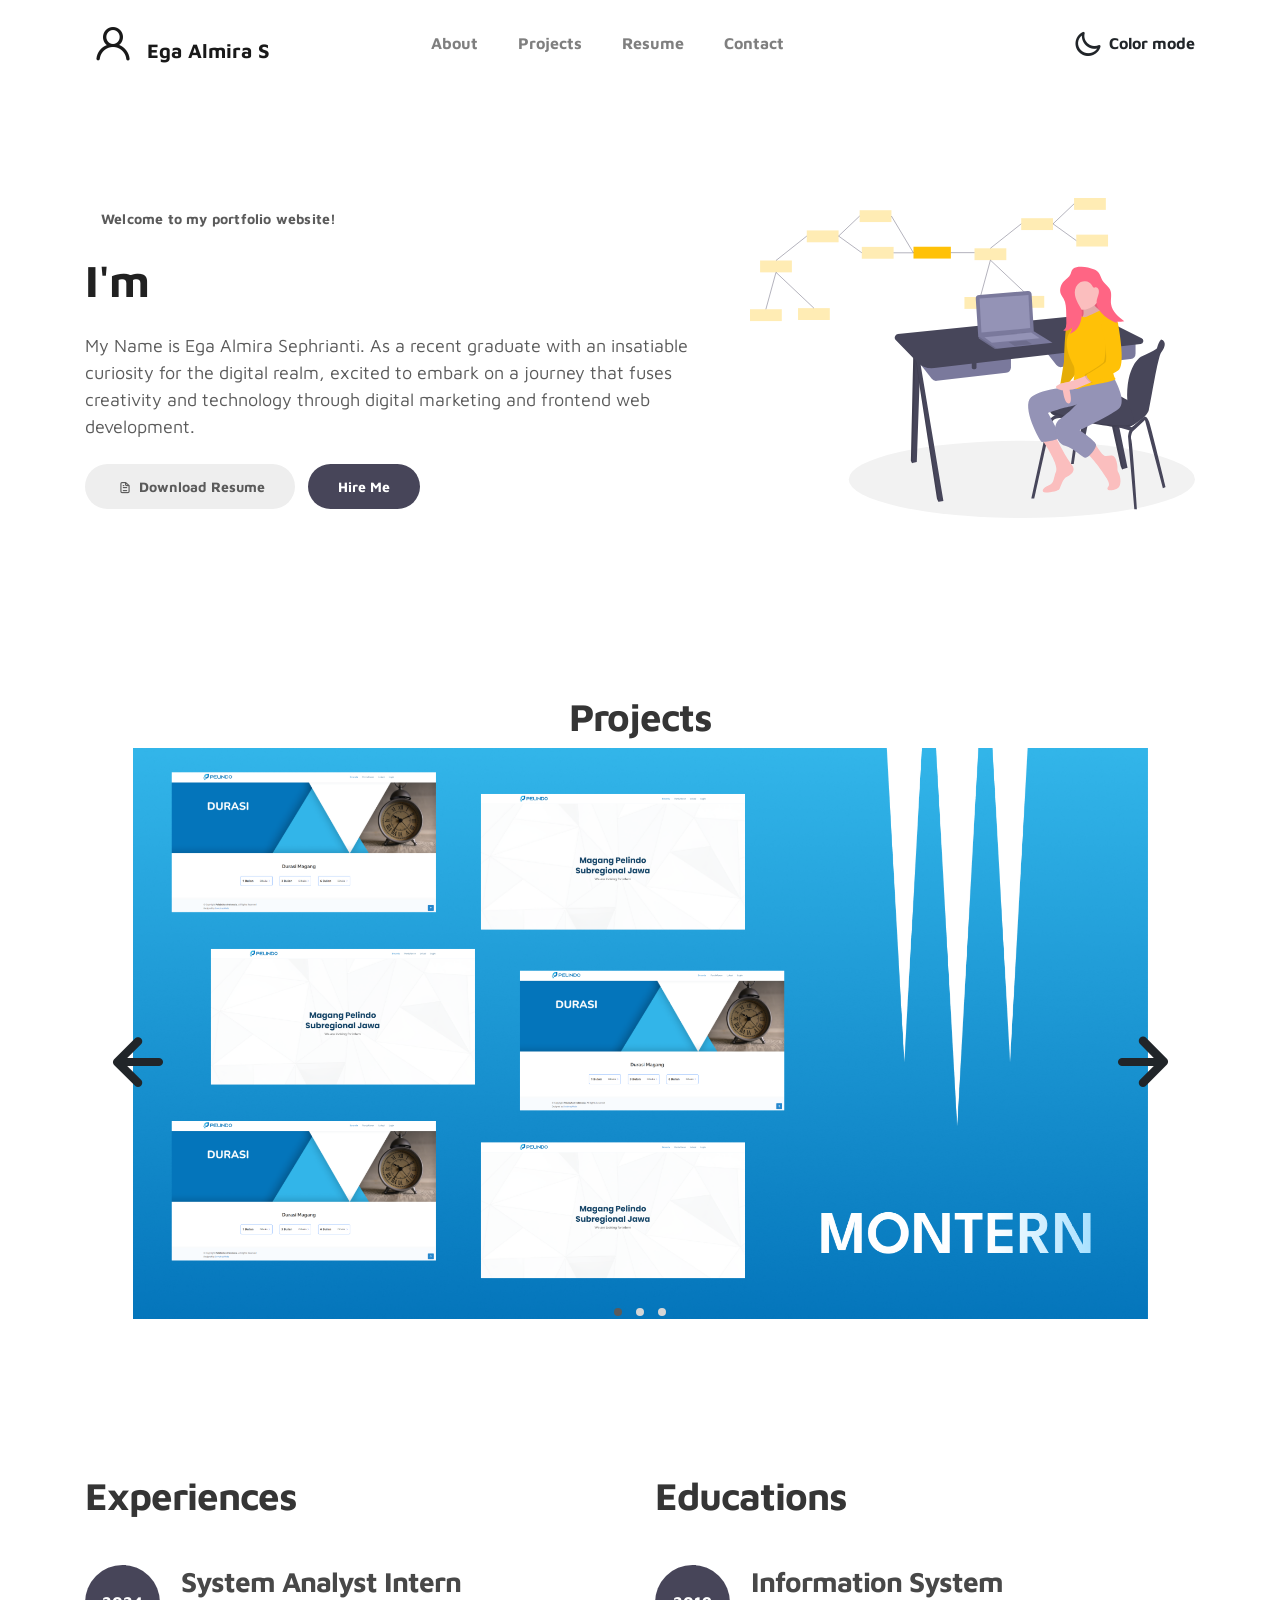
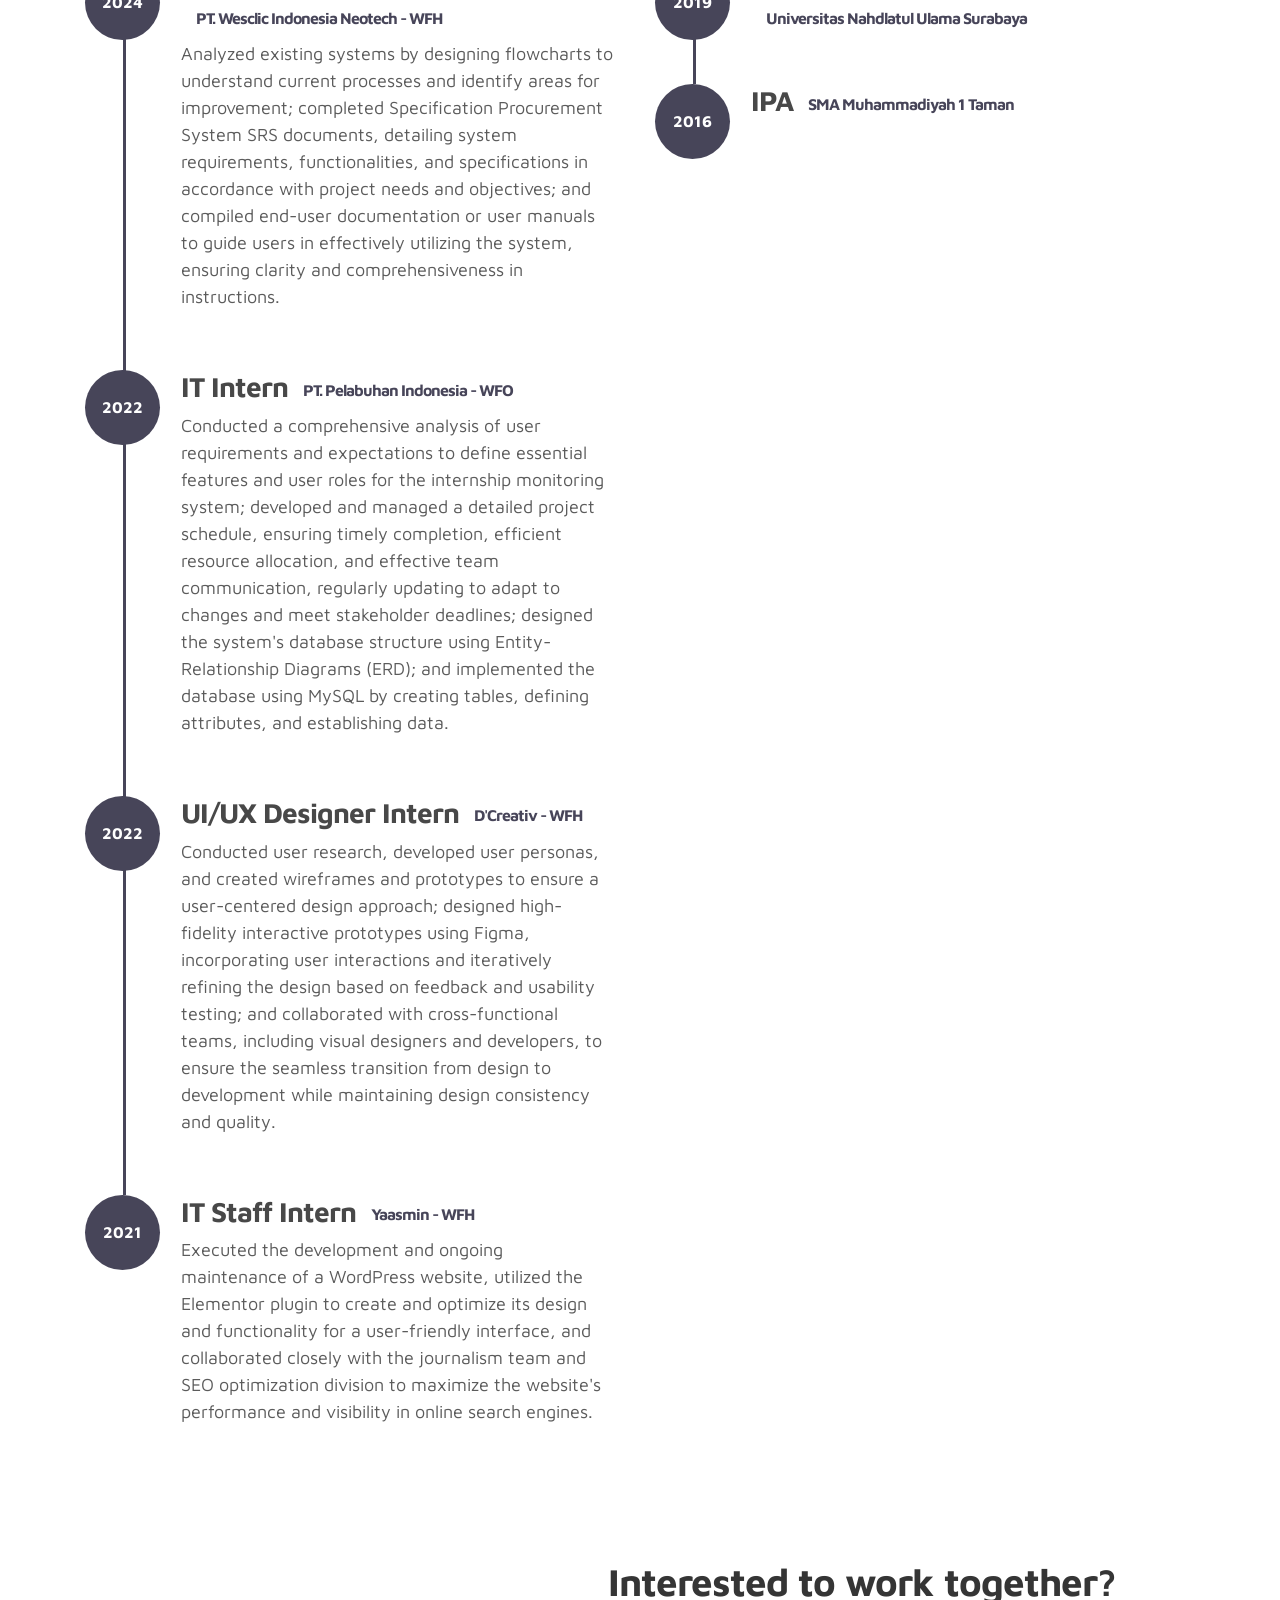
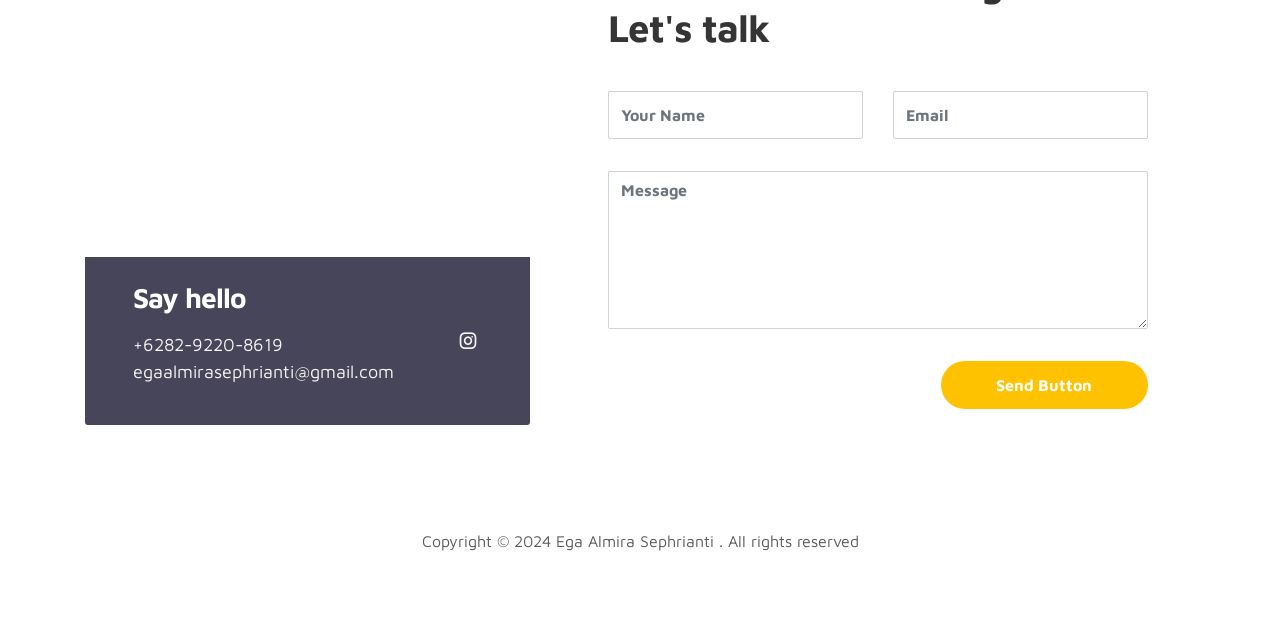
<file: index.html>
<!doctype html>
<html lang="en">
  <head>
    <meta charset="utf-8">
    <meta name="viewport" content="width=device-width, initial-scale=1, shrink-to-fit=no">
    <meta name="description" content="">
    <meta name="author" content="">

    <title>Ega Almira Sephrianti Portfolio</title>

    <link rel="stylesheet" href="css/bootstrap.min.css">
    <link rel="stylesheet" href="css/unicons.css">
    <link rel="stylesheet" href="css/owl.carousel.min.css">
    <link rel="stylesheet" href="css/owl.theme.default.min.css">

    <!-- MAIN STYLE -->
    <link rel="stylesheet" href="css/tooplate-style.css">
    
<!--

Tooplate 2115 Marvel

https://www.tooplate.com/view/2115-marvel

-->
  </head>
  <body>

    <!-- MENU -->
    <nav class="navbar navbar-expand-sm navbar-light">
        <div class="container">
            <a class="navbar-brand" href="index.html"><i class='uil uil-user'></i> Ega Almira S</a>

            <button class="navbar-toggler" type="button" data-toggle="collapse" data-target="#navbarNav" aria-controls="navbarNav" aria-expanded="false"
                aria-label="Toggle navigation">
                <span class="navbar-toggler-icon"></span>
                <span class="navbar-toggler-icon"></span>
                <span class="navbar-toggler-icon"></span>
            </button>

            <div class="collapse navbar-collapse" id="navbarNav">
                <ul class="navbar-nav mx-auto">
                    <li class="nav-item">
                        <a href="#about" class="nav-link"><span data-hover="About">About</span></a>
                    </li>
                    <li class="nav-item">
                        <a href="#project" class="nav-link"><span data-hover="Projects">Projects</span></a>
                    </li>
                    <li class="nav-item">
                        <a href="#resume" class="nav-link"><span data-hover="Resume">Resume</span></a>
                    </li>
                    <li class="nav-item">
                        <a href="#contact" class="nav-link"><span data-hover="Contact">Contact</span></a>
                    </li>
                </ul>

                <ul class="navbar-nav ml-lg-auto">
                    <div class="ml-lg-4">
                      <div class="color-mode d-lg-flex justify-content-center align-items-center">
                        <i class="color-mode-icon"></i>
                        Color mode
                      </div>
                    </div>
                </ul>
            </div>
        </div>
    </nav>

    <!-- ABOUT -->
    <section class="about full-screen d-lg-flex justify-content-center align-items-center" id="about">
        <div class="container">
            <div class="row">
                
                <div class="col-lg-7 col-md-12 col-12 d-flex align-items-center">
                    <div class="about-text">
                        <small class="small-text">Welcome to <span class="mobile-block">my portfolio website!</span></small>
                        <h1 class="animated animated-text">
                            <span class="mr-2">I'm</span>
                                <div class="animated-info">
                                    <span class="animated-item">Programmer</span>
                                    <span class="animated-item">Web Designer</span>
                                    <span class="animated-item">UI Designer</span>
                                </div>
                        </h1>

                        <p>My Name is <span>Ega Almira Sephrianti</span>. As a recent graduate with an insatiable curiosity for the digital realm, excited to embark on a journey that fuses creativity and technology through digital marketing and frontend web development.</p>
                        
                        <div class="custom-btn-group mt-4">
                          <a href="https://drive.google.com/file/d/1-2Qqa4sw53ovhW5XyT1UQSCnj06zfiSD/view?usp=sharing" class="btn mr-lg-2 custom-btn"><i class='uil uil-file-alt'></i> Download Resume</a>
                          <a href="https://wa.me/6282192298619" class="btn custom-btn custom-btn-bg custom-btn-link">Hire Me</a>
                        </div>
                    </div>
                </div>

                <div class="col-lg-5 col-md-12 col-12">
                    <div class="about-image svg">
                        <img src="images/undraw/undraw_software_engineer_lvl5.svg" class="img-fluid" alt="svg image">
                    </div>
                </div>

            </div>
        </div>
    </section>

    <!-- PROJECTS -->
    <section class="project py-5" id="project">
        <div class="container">
                
                <div class="row">
                  <div class="col-lg-11 text-center mx-auto col-12">

                      <div class="col-lg-8 mx-auto">
                        <h2>Projects</h2>
                      </div>

                      <div class="owl-carousel owl-theme">
                        <div class="item">
                          <div class="project-info">
                            <img src="images/project/Montern.png" class="img-fluid" alt="project image">
                          </div>
                        </div>

                        <div class="item">
                          <div class="project-info">
                            <img src="images/project/Resewa.png" class="img-fluid" alt="project image">
                          </div>
                        </div>

                        <div class="item">
                          <div class="project-info">
                            <img src="images/project/Paktomi.png" class="img-fluid" alt="project image">
                          </div>
                        </div>

                  </div>
                </div>
        </div>
    </section>

    <!-- FEATURES -->
    <section class="resume py-5 d-lg-flex justify-content-center align-items-center" id="resume">
        <div class="container">
            <div class="row">

                <div class="col-lg-6 col-12">
                  <h2 class="mb-4">Experiences</h2>

                    <div class="timeline">
                        <div class="timeline-wrapper">
                             <div class="timeline-yr">
                                  <span>2024</span>
                             </div>
                             <div class="timeline-info">
                                  <h3><span>System Analyst Intern</span><small>PT. Wesclic Indonesia Neotech - WFH</small></h3>
                                  <p>Analyzed existing systems by designing flowcharts to understand current processes and identify areas for improvement; completed Specification Procurement System SRS documents, detailing system requirements, functionalities, and specifications in accordance with project needs and objectives; and compiled end-user documentation or user manuals to guide users in effectively utilizing the system, ensuring clarity and comprehensiveness in instructions.</p>
                             </div>
                        </div>

                        <div class="timeline-wrapper">
                            <div class="timeline-yr">
                                <span>2022</span>
                            </div>
                            <div class="timeline-info">
                                <h3><span>IT Intern</span><small>PT. Pelabuhan Indonesia - WFO</small></h3>
                                <p>Conducted a comprehensive analysis of user requirements and expectations to define essential features and user roles for the internship monitoring system; developed and managed a detailed project schedule, ensuring timely completion, efficient resource allocation, and effective team communication, regularly updating to adapt to changes and meet stakeholder deadlines; designed the system's database structure using Entity-Relationship Diagrams (ERD); and implemented the database using MySQL by creating tables, defining attributes, and establishing data.</p>
                            </div>
                        </div>

                        <div class="timeline-wrapper">
                            <div class="timeline-yr">
                                <span>2022</span>
                            </div>
                            <div class="timeline-info">
                                <h3><span>UI/UX Designer Intern<small>D'Creativ - WFH</small></h3>
                                <p>Conducted user research, developed user personas, and created wireframes and prototypes to ensure a user-centered design approach; designed high-fidelity interactive prototypes using Figma, incorporating user interactions and iteratively refining the design based on feedback and usability testing; and collaborated with cross-functional teams, including visual designers and developers, to ensure the seamless transition from design to development while maintaining design consistency and quality.</p>
                            </div>
                        </div>
                        
                        <div class="timeline-wrapper">
                            <div class="timeline-yr">
                                <span>2021</span>
                            </div>
                            <div class="timeline-info">
                                <h3><span>IT Staff Intern<small>Yaasmin - WFH</small></h3>
                                <p>Executed the development and ongoing maintenance of a WordPress website, utilized the Elementor plugin to create and optimize its design and functionality for a user-friendly interface, and collaborated closely with the journalism team and SEO optimization division to maximize the website's performance and visibility in online search engines.</p>
                            </div>
                        </div>

                    </div>
                </div>

                <div class="col-lg-6 col-12">
                  <h2 class="mb-4 mobile-mt-2">Educations</h2>

                    <div class="timeline">
                        <div class="timeline-wrapper">
                             <div class="timeline-yr">
                                  <span>2019</span>
                             </div>
                             <div class="timeline-info">
                                  <h3><span>Information System</span><small>Universitas Nahdlatul Ulama Surabaya</small></h3>
                             </div>
                        </div>

                        
                        <div class="timeline-wrapper">
                            <div class="timeline-yr">
                                <span>2016</span>
                            </div>
                            <div class="timeline-info">
                                <h3><span>IPA</span><small>SMA Muhammadiyah 1 Taman</small></h3>
                            </div>
                        </div>

                    </div>
                </div>
                
            </div>
        </div>
    </section>

    <!-- CONTACT -->
    <section class="contact py-5" id="contact">
      <div class="container">
        <div class="row">
          
          <div class="col-lg-5 mr-lg-5 col-12">
            <div class="google-map w-100">
              <iframe src="https://www.google.com/maps/embed?pb=!1m18!1m12!1m3!1d63323.104018239166!2d112.67139839276385!3d-7.275617581435461!2m3!1f0!2f0!3f0!3m2!1i1024!2i768!4f13.1!3m3!1m2!1s0x2dd7fbf8381ac47f%3A0x3027a76e352be40!2sSurabaya%2C%20Jawa%20Timur!5e0!3m2!1sid!2sid!4v1717190259454!5m2!1sid!2sid" width="400" height="300" frameborder="0" style="border:0" allowfullscreen></iframe>
            </div>

            <div class="contact-info d-flex justify-content-between align-items-center py-4 px-lg-5">
                <div class="contact-info-item">
                  <h3 class="mb-3 text-white">Say hello</h3>
                  <p class="footer-text mb-0">+6282-9220-8619</p>
                  <p><a href="mailto:gaalmirasephrianti@gmail.com">egaalmirasephrianti@gmail.com</a></p>
                </div>

                <ul class="social-links">
                     <li><a href="https://www.instagram.com/egalmr.s" class="uil uil-instagram" data-toggle="tooltip" data-placement="left" title="Instagram"></a></li>
                </ul>
            </div>
          </div>

          <div class="col-lg-6 col-12">
            <div class="contact-form">
              <h2 class="mb-4">Interested to work together? Let's talk</h2>

              <form action="" method="get">
                <div class="row">
                  <div class="col-lg-6 col-12">
                    <input type="text" class="form-control" name="name" placeholder="Your Name" id="name">
                  </div>

                  <div class="col-lg-6 col-12">
                    <input type="email" class="form-control" name="email" placeholder="Email" id="email">
                  </div>

                  <div class="col-12">
                    <textarea name="message" rows="6" class="form-control" id="message" placeholder="Message"></textarea>
                  </div>

                  <div class="ml-lg-auto col-lg-5 col-12">
                    <input type="submit" class="form-control submit-btn" value="Send Button">
                  </div>
                </div>
              </form>
            </div>
          </div>

        </div>
      </div>
    </section>

    <!-- FOOTER -->
     <footer class="footer py-5">
          <div class="container">
               <div class="row">

                    <div class="col-lg-12 col-12">                                
                        <p class="copyright-text text-center">Copyright &copy; 2024 Ega Almira Sephrianti . All rights reserved</p>
                    </div>
                    
               </div>
          </div>
     </footer>

    <script src="js/jquery-3.3.1.min.js"></script>
    <script src="js/popper.min.js"></script>
    <script src="js/bootstrap.min.js"></script>
    <script src="js/Headroom.js"></script>
    <script src="js/jQuery.headroom.js"></script>
    <script src="js/owl.carousel.min.js"></script>
    <script src="js/smoothscroll.js"></script>
    <script src="js/custom.js"></script>

  </body>
</html>
</file>
<file: css/unicons.css>
@font-face {
  font-family: 'unicons';
  src: url('../font/unicons.eot?42479262');
  src: url('../font/unicons.eot?42479262#iefix') format('embedded-opentype'),
       url('../font/unicons.woff2?42479262') format('woff2'),
       url('../font/unicons.woff?42479262') format('woff'),
       url('../font/unicons.ttf?42479262') format('truetype'),
       url('../font/unicons.svg?42479262#unicons') format('svg');
  font-weight: normal;
  font-style: normal;
}
/* Chrome hack: SVG is rendered more smooth in Windozze. 100% magic, uncomment if you need it. */
/* Note, that will break hinting! In other OS-es font will be not as sharp as it could be */
/*
@media screen and (-webkit-min-device-pixel-ratio:0) {
  @font-face {
    font-family: 'unicons';
    src: url('../font/unicons.svg?42479262#unicons') format('svg');
  }
}
*/
 
 [class^="uil-"]:before, [class*=" uil-"]:before {
  font-family: "unicons";
  font-style: normal;
  font-weight: normal;
  speak: none;
 
  display: inline-block;
  text-decoration: inherit;
  width: 1em;
  margin-right: .2em;
  text-align: center;
  /* opacity: .8; */
 
  /* For safety - reset parent styles, that can break glyph codes*/
  font-variant: normal;
  text-transform: none;
 
  /* fix buttons height, for twitter bootstrap */
  line-height: 1em;
 
  /* Animation center compensation - margins should be symmetric */
  /* remove if not needed */
  margin-left: .2em;
 
  /* you can be more comfortable with increased icons size */
  /* font-size: 120%; */
 
  /* Font smoothing. That was taken from TWBS */
  -webkit-font-smoothing: antialiased;
  -moz-osx-font-smoothing: grayscale;
 
  /* Uncomment for 3D effect */
  /* text-shadow: 1px 1px 1px rgba(127, 127, 127, 0.3); */
}
 
.uil-abacus:before { content: '\e800'; } /* '' */
.uil-accessible-icon-alt:before { content: '\e801'; } /* '' */
.uil-adjust-alt:before { content: '\e802'; } /* '' */
.uil-adjust-circle:before { content: '\e803'; } /* '' */
.uil-adjust-half:before { content: '\e804'; } /* '' */
.uil-adjust:before { content: '\e805'; } /* '' */
.uil-airplay:before { content: '\e806'; } /* '' */
.uil-align-alt:before { content: '\e807'; } /* '' */
.uil-align-center-alt:before { content: '\e808'; } /* '' */
.uil-align-center-h:before { content: '\e809'; } /* '' */
.uil-align-center-justify:before { content: '\e80a'; } /* '' */
.uil-align-center-v:before { content: '\e80b'; } /* '' */
.uil-align-center:before { content: '\e80c'; } /* '' */
.uil-align-justify:before { content: '\e80d'; } /* '' */
.uil-align-left-justify:before { content: '\e80e'; } /* '' */
.uil-align-left:before { content: '\e80f'; } /* '' */
.uil-align-letter-right:before { content: '\e810'; } /* '' */
.uil-align-right-justify:before { content: '\e811'; } /* '' */
.uil-align-right:before { content: '\e812'; } /* '' */
.uil-align:before { content: '\e813'; } /* '' */
.uil-ambulance:before { content: '\e814'; } /* '' */
.uil-analysis:before { content: '\e815'; } /* '' */
.uil-analytics:before { content: '\e816'; } /* '' */
.uil-anchor:before { content: '\e817'; } /* '' */
.uil-android-phone-slash:before { content: '\e818'; } /* '' */
.uil-angle-double-down:before { content: '\e819'; } /* '' */
.uil-angle-double-left:before { content: '\e81a'; } /* '' */
.uil-angle-double-right:before { content: '\e81b'; } /* '' */
.uil-angle-double-up:before { content: '\e81c'; } /* '' */
.uil-angle-down:before { content: '\e81d'; } /* '' */
.uil-angle-left:before { content: '\e81e'; } /* '' */
.uil-angle-right-b:before { content: '\e81f'; } /* '' */
.uil-angle-right:before { content: '\e820'; } /* '' */
.uil-angle-up:before { content: '\e821'; } /* '' */
.uil-annoyed-alt:before { content: '\e822'; } /* '' */
.uil-annoyed:before { content: '\e823'; } /* '' */
.uil-apps:before { content: '\e824'; } /* '' */
.uil-archive-alt:before { content: '\e825'; } /* '' */
.uil-archive:before { content: '\e826'; } /* '' */
.uil-arrow-break:before { content: '\e827'; } /* '' */
.uil-arrow-circle-down:before { content: '\e828'; } /* '' */
.uil-arrow-circle-left:before { content: '\e829'; } /* '' */
.uil-arrow-circle-right:before { content: '\e82a'; } /* '' */
.uil-arrow-circle-up:before { content: '\e82b'; } /* '' */
.uil-arrow-compress-h:before { content: '\e82c'; } /* '' */
.uil-arrow-down-left:before { content: '\e82d'; } /* '' */
.uil-arrow-down-right:before { content: '\e82e'; } /* '' */
.uil-arrow-down:before { content: '\e82f'; } /* '' */
.uil-arrow-from-right:before { content: '\e830'; } /* '' */
.uil-arrow-from-top:before { content: '\e831'; } /* '' */
.uil-arrow-growth:before { content: '\e832'; } /* '' */
.uil-arrow-left:before { content: '\e833'; } /* '' */
.uil-arrow-random:before { content: '\e834'; } /* '' */
.uil-arrow-resize-diagonal:before { content: '\e835'; } /* '' */
.uil-arrow-right:before { content: '\e836'; } /* '' */
.uil-arrow-to-bottom:before { content: '\e837'; } /* '' */
.uil-arrow-to-right:before { content: '\e838'; } /* '' */
.uil-arrow-up-left:before { content: '\e839'; } /* '' */
.uil-arrow-up-right:before { content: '\e83a'; } /* '' */
.uil-arrow-up:before { content: '\e83b'; } /* '' */
.uil-arrows-h-alt:before { content: '\e83c'; } /* '' */
.uil-arrows-h:before { content: '\e83d'; } /* '' */
.uil-arrows-left-down:before { content: '\e83e'; } /* '' */
.uil-arrows-maximize:before { content: '\e83f'; } /* '' */
.uil-arrows-merge:before { content: '\e840'; } /* '' */
.uil-arrows-resize-h:before { content: '\e841'; } /* '' */
.uil-arrows-resize-v:before { content: '\e842'; } /* '' */
.uil-arrows-resize:before { content: '\e843'; } /* '' */
.uil-arrows-right-down:before { content: '\e844'; } /* '' */
.uil-arrows-shrink-h:before { content: '\e845'; } /* '' */
.uil-arrows-shrink-v:before { content: '\e846'; } /* '' */
.uil-arrows-up-right:before { content: '\e847'; } /* '' */
.uil-arrows-v-alt:before { content: '\e848'; } /* '' */
.uil-arrows-v:before { content: '\e849'; } /* '' */
.uil-at:before { content: '\e84a'; } /* '' */
.uil-atm-card:before { content: '\e84b'; } /* '' */
.uil-atom:before { content: '\e84c'; } /* '' */
.uil-auto-flash:before { content: '\e84d'; } /* '' */
.uil-award-alt:before { content: '\e84e'; } /* '' */
.uil-award:before { content: '\e84f'; } /* '' */
.uil-baby-carriage:before { content: '\e850'; } /* '' */
.uil-backpack:before { content: '\e851'; } /* '' */
.uil-backspace:before { content: '\e852'; } /* '' */
.uil-backward:before { content: '\e853'; } /* '' */
.uil-bag-alt:before { content: '\e854'; } /* '' */
.uil-bag-slash:before { content: '\e855'; } /* '' */
.uil-bag:before { content: '\e856'; } /* '' */
.uil-ball:before { content: '\e857'; } /* '' */
.uil-ban:before { content: '\e858'; } /* '' */
.uil-bars:before { content: '\e859'; } /* '' */
.uil-basketball-hoop:before { content: '\e85a'; } /* '' */
.uil-basketball:before { content: '\e85b'; } /* '' */
.uil-battery-bolt:before { content: '\e85c'; } /* '' */
.uil-battery-empty:before { content: '\e85d'; } /* '' */
.uil-bed-double:before { content: '\e85e'; } /* '' */
.uil-bed:before { content: '\e85f'; } /* '' */
.uil-bell-school:before { content: '\e860'; } /* '' */
.uil-bell-slash:before { content: '\e861'; } /* '' */
.uil-bill:before { content: '\e862'; } /* '' */
.uil-bitcoin-circle:before { content: '\e863'; } /* '' */
.uil-bitcoin:before { content: '\e864'; } /* '' */
.uil-bluetooth-b:before { content: '\e865'; } /* '' */
.uil-bolt-alt:before { content: '\e866'; } /* '' */
.uil-bolt-slash:before { content: '\e867'; } /* '' */
.uil-bolt:before { content: '\e868'; } /* '' */
.uil-book-alt:before { content: '\e869'; } /* '' */
.uil-book-medical:before { content: '\e86a'; } /* '' */
.uil-book-open:before { content: '\e86b'; } /* '' */
.uil-book-reader:before { content: '\e86c'; } /* '' */
.uil-book:before { content: '\e86d'; } /* '' */
.uil-bookmark-full:before { content: '\e86e'; } /* '' */
.uil-bookmark:before { content: '\e86f'; } /* '' */
.uil-books:before { content: '\e870'; } /* '' */
.uil-boombox:before { content: '\e871'; } /* '' */
.uil-border-alt:before { content: '\e872'; } /* '' */
.uil-border-bottom:before { content: '\e873'; } /* '' */
.uil-border-clear:before { content: '\e874'; } /* '' */
.uil-border-horizontal:before { content: '\e875'; } /* '' */
.uil-border-inner:before { content: '\e876'; } /* '' */
.uil-border-left:before { content: '\e877'; } /* '' */
.uil-border-out:before { content: '\e878'; } /* '' */
.uil-border-right:before { content: '\e879'; } /* '' */
.uil-border-top:before { content: '\e87a'; } /* '' */
.uil-border-vertical:before { content: '\e87b'; } /* '' */
.uil-box:before { content: '\e87c'; } /* '' */
.uil-briefcase-alt:before { content: '\e87d'; } /* '' */
.uil-briefcase:before { content: '\e87e'; } /* '' */
.uil-bright:before { content: '\e87f'; } /* '' */
.uil-brightness-empty:before { content: '\e880'; } /* '' */
.uil-brightness-half:before { content: '\e881'; } /* '' */
.uil-brightness-low:before { content: '\e882'; } /* '' */
.uil-brightness-minus:before { content: '\e883'; } /* '' */
.uil-brightness-plus:before { content: '\e884'; } /* '' */
.uil-brightness:before { content: '\e885'; } /* '' */
.uil-bring-bottom:before { content: '\e886'; } /* '' */
.uil-bring-front:before { content: '\e887'; } /* '' */
.uil-brush-alt:before { content: '\e888'; } /* '' */
.uil-bug:before { content: '\e889'; } /* '' */
.uil-building:before { content: '\e88a'; } /* '' */
.uil-bullseye:before { content: '\e88b'; } /* '' */
.uil-bus-alt:before { content: '\e88c'; } /* '' */
.uil-bus-school:before { content: '\e88d'; } /* '' */
.uil-bus:before { content: '\e88e'; } /* '' */
.uil-calcualtor:before { content: '\e88f'; } /* '' */
.uil-calculator-alt:before { content: '\e890'; } /* '' */
.uil-calendar-alt:before { content: '\e891'; } /* '' */
.uil-calendar-slash:before { content: '\e892'; } /* '' */
.uil-calender:before { content: '\e893'; } /* '' */
.uil-calling:before { content: '\e894'; } /* '' */
.uil-camera-plus:before { content: '\e895'; } /* '' */
.uil-camera-slash:before { content: '\e896'; } /* '' */
.uil-camera:before { content: '\e897'; } /* '' */
.uil-cancel:before { content: '\e898'; } /* '' */
.uil-capsule:before { content: '\e899'; } /* '' */
.uil-capture:before { content: '\e89a'; } /* '' */
.uil-car-sideview:before { content: '\e89b'; } /* '' */
.uil-car-slash:before { content: '\e89c'; } /* '' */
.uil-car-wash:before { content: '\e89d'; } /* '' */
.uil-car:before { content: '\e89e'; } /* '' */
.uil-card-atm:before { content: '\e89f'; } /* '' */
.uil-caret-right:before { content: '\e8a0'; } /* '' */
.uil-cart:before { content: '\e8a1'; } /* '' */
.uil-cell:before { content: '\e8a2'; } /* '' */
.uil-celsius:before { content: '\e8a3'; } /* '' */
.uil-chart-bar-alt:before { content: '\e8a4'; } /* '' */
.uil-chart-bar:before { content: '\e8a5'; } /* '' */
.uil-chart-down:before { content: '\e8a6'; } /* '' */
.uil-chart-growth-alt:before { content: '\e8a7'; } /* '' */
.uil-chart-growth:before { content: '\e8a8'; } /* '' */
.uil-chart-line:before { content: '\e8a9'; } /* '' */
.uil-chart-pie-alt:before { content: '\e8aa'; } /* '' */
.uil-chart-pie:before { content: '\e8ab'; } /* '' */
.uil-chart:before { content: '\e8ac'; } /* '' */
.uil-chat-bubble-user:before { content: '\e8ad'; } /* '' */
.uil-chat-info:before { content: '\e8ae'; } /* '' */
.uil-chat:before { content: '\e8af'; } /* '' */
.uil-check-circle:before { content: '\e8b0'; } /* '' */
.uil-check-square:before { content: '\e8b1'; } /* '' */
.uil-check:before { content: '\e8b2'; } /* '' */
.uil-circle-layer:before { content: '\e8b3'; } /* '' */
.uil-circle:before { content: '\e8b4'; } /* '' */
.uil-circuit:before { content: '\e8b5'; } /* '' */
.uil-clapper-board:before { content: '\e8b6'; } /* '' */
.uil-clipboard-alt:before { content: '\e8b7'; } /* '' */
.uil-clipboard-blank:before { content: '\e8b8'; } /* '' */
.uil-clipboard-notes:before { content: '\e8b9'; } /* '' */
.uil-clipboard:before { content: '\e8ba'; } /* '' */
.uil-clock-eight:before { content: '\e8bb'; } /* '' */
.uil-clock-five:before { content: '\e8bc'; } /* '' */
.uil-clock-nine:before { content: '\e8bd'; } /* '' */
.uil-clock-seven:before { content: '\e8be'; } /* '' */
.uil-clock-ten:before { content: '\e8bf'; } /* '' */
.uil-clock-three:before { content: '\e8c0'; } /* '' */
.uil-clock-two:before { content: '\e8c1'; } /* '' */
.uil-clock:before { content: '\e8c2'; } /* '' */
.uil-closed-captioning:before { content: '\e8c3'; } /* '' */
.uil-cloud-block:before { content: '\e8c4'; } /* '' */
.uil-cloud-bookmark:before { content: '\e8c5'; } /* '' */
.uil-cloud-check:before { content: '\e8c6'; } /* '' */
.uil-cloud-computing:before { content: '\e8c7'; } /* '' */
.uil-cloud-data-connection:before { content: '\e8c8'; } /* '' */
.uil-cloud-database-tree:before { content: '\e8c9'; } /* '' */
.uil-cloud-download:before { content: '\e8ca'; } /* '' */
.uil-cloud-drizzle:before { content: '\e8cb'; } /* '' */
.uil-cloud-exclamation:before { content: '\e8cc'; } /* '' */
.uil-cloud-hail:before { content: '\e8cd'; } /* '' */
.uil-cloud-heart:before { content: '\e8ce'; } /* '' */
.uil-cloud-info:before { content: '\e8cf'; } /* '' */
.uil-cloud-lock:before { content: '\e8d0'; } /* '' */
.uil-cloud-meatball:before { content: '\e8d1'; } /* '' */
.uil-cloud-moon-hail:before { content: '\e8d2'; } /* '' */
.uil-cloud-moon-meatball:before { content: '\e8d3'; } /* '' */
.uil-cloud-moon-rain:before { content: '\e8d4'; } /* '' */
.uil-cloud-moon-showers:before { content: '\e8d5'; } /* '' */
.uil-cloud-moon:before { content: '\e8d6'; } /* '' */
.uil-cloud-question:before { content: '\e8d7'; } /* '' */
.uil-cloud-rain-sun:before { content: '\e8d8'; } /* '' */
.uil-cloud-rain:before { content: '\e8d9'; } /* '' */
.uil-cloud-redo:before { content: '\e8da'; } /* '' */
.uil-cloud-set:before { content: '\e8db'; } /* '' */
.uil-cloud-share:before { content: '\e8dc'; } /* '' */
.uil-cloud-shield:before { content: '\e8dd'; } /* '' */
.uil-cloud-showers-alt:before { content: '\e8de'; } /* '' */
.uil-cloud-showers-heavy:before { content: '\e8df'; } /* '' */
.uil-cloud-showers:before { content: '\e8e0'; } /* '' */
.uil-cloud-slash:before { content: '\e8e1'; } /* '' */
.uil-cloud-sun-hail:before { content: '\e8e2'; } /* '' */
.uil-cloud-sun-meatball:before { content: '\e8e3'; } /* '' */
.uil-cloud-sun-rain-alt:before { content: '\e8e4'; } /* '' */
.uil-cloud-sun-rain:before { content: '\e8e5'; } /* '' */
.uil-cloud-sun-tear:before { content: '\e8e6'; } /* '' */
.uil-cloud-sun:before { content: '\e8e7'; } /* '' */
.uil-cloud-times:before { content: '\e8e8'; } /* '' */
.uil-cloud-unlock:before { content: '\e8e9'; } /* '' */
.uil-cloud-upload:before { content: '\e8ea'; } /* '' */
.uil-cloud-wifi:before { content: '\e8eb'; } /* '' */
.uil-cloud-wind:before { content: '\e8ec'; } /* '' */
.uil-cloud:before { content: '\e8ed'; } /* '' */
.uil-clouds:before { content: '\e8ee'; } /* '' */
.uil-club:before { content: '\e8ef'; } /* '' */
.uil-code:before { content: '\e8f0'; } /* '' */
.uil-coffee:before { content: '\e8f1'; } /* '' */
.uil-cog:before { content: '\e8f2'; } /* '' */
.uil-coins:before { content: '\e8f3'; } /* '' */
.uil-columns:before { content: '\e8f4'; } /* '' */
.uil-comment-alt-block:before { content: '\e8f5'; } /* '' */
.uil-comment-alt-chart-lines:before { content: '\e8f6'; } /* '' */
.uil-comment-alt-check:before { content: '\e8f7'; } /* '' */
.uil-comment-alt-dots:before { content: '\e8f8'; } /* '' */
.uil-comment-alt-download:before { content: '\e8f9'; } /* '' */
.uil-comment-alt-edit:before { content: '\e8fa'; } /* '' */
.uil-comment-alt-exclamation:before { content: '\e8fb'; } /* '' */
.uil-comment-alt-heart:before { content: '\e8fc'; } /* '' */
.uil-comment-alt-image:before { content: '\e8fd'; } /* '' */
.uil-comment-alt-info:before { content: '\e8fe'; } /* '' */
.uil-comment-alt-lines:before { content: '\e8ff'; } /* '' */
.uil-comment-alt-lock:before { content: '\e900'; } /* '' */
.uil-comment-alt-medical:before { content: '\e901'; } /* '' */
.uil-comment-alt-message:before { content: '\e902'; } /* '' */
.uil-comment-alt-notes:before { content: '\e903'; } /* '' */
.uil-comment-alt-plus:before { content: '\e904'; } /* '' */
.uil-comment-alt-question:before { content: '\e905'; } /* '' */
.uil-comment-alt-redo:before { content: '\e906'; } /* '' */
.uil-comment-alt-search:before { content: '\e907'; } /* '' */
.uil-comment-alt-share:before { content: '\e908'; } /* '' */
.uil-comment-alt-shield:before { content: '\e909'; } /* '' */
.uil-comment-alt-upload:before { content: '\e90a'; } /* '' */
.uil-comment-alt-verify:before { content: '\e90b'; } /* '' */
.uil-comment-alt:before { content: '\e90c'; } /* '' */
.uil-comment-block:before { content: '\e90d'; } /* '' */
.uil-comment-chart-line:before { content: '\e90e'; } /* '' */
.uil-comment-check:before { content: '\e90f'; } /* '' */
.uil-comment-dots:before { content: '\e910'; } /* '' */
.uil-comment-download:before { content: '\e911'; } /* '' */
.uil-comment-edit:before { content: '\e912'; } /* '' */
.uil-comment-exclamation:before { content: '\e913'; } /* '' */
.uil-comment-heart:before { content: '\e914'; } /* '' */
.uil-comment-image:before { content: '\e915'; } /* '' */
.uil-comment-info-alt:before { content: '\e916'; } /* '' */
.uil-comment-info:before { content: '\e917'; } /* '' */
.uil-comment-lines:before { content: '\e918'; } /* '' */
.uil-comment-lock:before { content: '\e919'; } /* '' */
.uil-comment-medical:before { content: '\e91a'; } /* '' */
.uil-comment-message:before { content: '\e91b'; } /* '' */
.uil-comment-notes:before { content: '\e91c'; } /* '' */
.uil-comment-plus:before { content: '\e91d'; } /* '' */
.uil-comment-question:before { content: '\e91e'; } /* '' */
.uil-comment-redo:before { content: '\e91f'; } /* '' */
.uil-comment-search:before { content: '\e920'; } /* '' */
.uil-comment-share:before { content: '\e921'; } /* '' */
.uil-comment-shield:before { content: '\e922'; } /* '' */
.uil-comment-slash:before { content: '\e923'; } /* '' */
.uil-comment-upload:before { content: '\e924'; } /* '' */
.uil-comment-verify:before { content: '\e925'; } /* '' */
.uil-comment:before { content: '\e926'; } /* '' */
.uil-comments-alt:before { content: '\e927'; } /* '' */
.uil-comments:before { content: '\e928'; } /* '' */
.uil-commnet-alt-slash:before { content: '\e929'; } /* '' */
.uil-compact-disc:before { content: '\e92a'; } /* '' */
.uil-compass:before { content: '\e92b'; } /* '' */
.uil-compress-alt-left:before { content: '\e92c'; } /* '' */
.uil-compress-alt:before { content: '\e92d'; } /* '' */
.uil-compress-arrows:before { content: '\e92e'; } /* '' */
.uil-compress-lines:before { content: '\e92f'; } /* '' */
.uil-compress-point:before { content: '\e930'; } /* '' */
.uil-compress-v:before { content: '\e931'; } /* '' */
.uil-compress:before { content: '\e932'; } /* '' */
.uil-computer-mouse:before { content: '\e933'; } /* '' */
.uil-confused:before { content: '\e934'; } /* '' */
.uil-constructor:before { content: '\e935'; } /* '' */
.uil-copy-alt:before { content: '\e936'; } /* '' */
.uil-copy-landscape:before { content: '\e937'; } /* '' */
.uil-copy:before { content: '\e938'; } /* '' */
.uil-copyright:before { content: '\e939'; } /* '' */
.uil-corner-down-left:before { content: '\e93a'; } /* '' */
.uil-corner-down-right-alt:before { content: '\e93b'; } /* '' */
.uil-corner-down-right:before { content: '\e93c'; } /* '' */
.uil-corner-left-down:before { content: '\e93d'; } /* '' */
.uil-corner-right-down:before { content: '\e93e'; } /* '' */
.uil-corner-up-left-alt:before { content: '\e93f'; } /* '' */
.uil-corner-up-left:before { content: '\e940'; } /* '' */
.uil-corner-up-right-alt:before { content: '\e941'; } /* '' */
.uil-corner-up-right:before { content: '\e942'; } /* '' */
.uil-creative-commons-pd-alt:before { content: '\e943'; } /* '' */
.uil-creative-commons-pd:before { content: '\e944'; } /* '' */
.uil-crockery:before { content: '\e945'; } /* '' */
.uil-crop-alt-rotate-left:before { content: '\e946'; } /* '' */
.uil-crop-alt-rotate-right:before { content: '\e947'; } /* '' */
.uil-crop-alt:before { content: '\e948'; } /* '' */
.uil-crosshair-alt:before { content: '\e949'; } /* '' */
.uil-crosshair:before { content: '\e94a'; } /* '' */
.uil-crosshairs:before { content: '\e94b'; } /* '' */
.uil-cube:before { content: '\e94c'; } /* '' */
.uil-data-sharing:before { content: '\e94d'; } /* '' */
.uil-database-alt:before { content: '\e94e'; } /* '' */
.uil-database:before { content: '\e94f'; } /* '' */
.uil-desert:before { content: '\e950'; } /* '' */
.uil-desktop-alt-slash:before { content: '\e951'; } /* '' */
.uil-desktop-alt:before { content: '\e952'; } /* '' */
.uil-desktop-cloud-alt:before { content: '\e953'; } /* '' */
.uil-desktop-slash:before { content: '\e954'; } /* '' */
.uil-desktop:before { content: '\e955'; } /* '' */
.uil-dialpad-alt:before { content: '\e956'; } /* '' */
.uil-dialpad:before { content: '\e957'; } /* '' */
.uil-diamond:before { content: '\e958'; } /* '' */
.uil-diary-alt:before { content: '\e959'; } /* '' */
.uil-diary:before { content: '\e95a'; } /* '' */
.uil-dice-five:before { content: '\e95b'; } /* '' */
.uil-dice-four:before { content: '\e95c'; } /* '' */
.uil-dice-one:before { content: '\e95d'; } /* '' */
.uil-dice-six:before { content: '\e95e'; } /* '' */
.uil-dice-three:before { content: '\e95f'; } /* '' */
.uil-dice-two:before { content: '\e960'; } /* '' */
.uil-direction:before { content: '\e961'; } /* '' */
.uil-directions:before { content: '\e962'; } /* '' */
.uil-dizzy-meh:before { content: '\e963'; } /* '' */
.uil-dna:before { content: '\e964'; } /* '' */
.uil-document-layout-center:before { content: '\e965'; } /* '' */
.uil-document-layout-left:before { content: '\e966'; } /* '' */
.uil-document-layout-right:before { content: '\e967'; } /* '' */
.uil-document:before { content: '\e968'; } /* '' */
.uil-dollar-alt:before { content: '\e969'; } /* '' */
.uil-dollar-sign-alt:before { content: '\e96a'; } /* '' */
.uil-dollar-sign:before { content: '\e96b'; } /* '' */
.uil-down-arrow:before { content: '\e96c'; } /* '' */
.uil-download-alt:before { content: '\e96d'; } /* '' */
.uil-dribbble:before { content: '\e96e'; } /* '' */
.uil-drill:before { content: '\e96f'; } /* '' */
.uil-dropbox:before { content: '\e970'; } /* '' */
.uil-dumbbell:before { content: '\e971'; } /* '' */
.uil-edit-alt:before { content: '\e972'; } /* '' */
.uil-edit:before { content: '\e973'; } /* '' */
.uil-ellipsis-h:before { content: '\e974'; } /* '' */
.uil-ellipsis-v:before { content: '\e975'; } /* '' */
.uil-emoji:before { content: '\e976'; } /* '' */
.uil-enter:before { content: '\e977'; } /* '' */
.uil-entry:before { content: '\e978'; } /* '' */
.uil-envelope-add:before { content: '\e979'; } /* '' */
.uil-envelope-alt:before { content: '\e97a'; } /* '' */
.uil-envelope-block:before { content: '\e97b'; } /* '' */
.uil-envelope-bookmark:before { content: '\e97c'; } /* '' */
.uil-envelope-check:before { content: '\e97d'; } /* '' */
.uil-envelope-download-alt:before { content: '\e97e'; } /* '' */
.uil-envelope-download:before { content: '\e97f'; } /* '' */
.uil-envelope-edit:before { content: '\e980'; } /* '' */
.uil-envelope-exclamation:before { content: '\e981'; } /* '' */
.uil-envelope-heart:before { content: '\e982'; } /* '' */
.uil-envelope-info:before { content: '\e983'; } /* '' */
.uil-envelope-lock:before { content: '\e984'; } /* '' */
.uil-envelope-minus:before { content: '\e985'; } /* '' */
.uil-envelope-open:before { content: '\e986'; } /* '' */
.uil-envelope-question:before { content: '\e987'; } /* '' */
.uil-envelope-receive:before { content: '\e988'; } /* '' */
.uil-envelope-redo:before { content: '\e989'; } /* '' */
.uil-envelope-search:before { content: '\e98a'; } /* '' */
.uil-envelope-send:before { content: '\e98b'; } /* '' */
.uil-envelope-share:before { content: '\e98c'; } /* '' */
.uil-envelope-shield:before { content: '\e98d'; } /* '' */
.uil-envelope-star:before { content: '\e98e'; } /* '' */
.uil-envelope-times:before { content: '\e98f'; } /* '' */
.uil-envelope-upload-alt:before { content: '\e990'; } /* '' */
.uil-envelope-upload:before { content: '\e991'; } /* '' */
.uil-envelope:before { content: '\e992'; } /* '' */
.uil-envelopes:before { content: '\e993'; } /* '' */
.uil-equal-circle:before { content: '\e994'; } /* '' */
.uil-euro-circle:before { content: '\e995'; } /* '' */
.uil-euro:before { content: '\e996'; } /* '' */
.uil-exchange-alt:before { content: '\e997'; } /* '' */
.uil-exchange:before { content: '\e998'; } /* '' */
.uil-exclamation-circle:before { content: '\e999'; } /* '' */
.uil-exclamation-octagon:before { content: '\e99a'; } /* '' */
.uil-exclamation-triangle:before { content: '\e99b'; } /* '' */
.uil-exclude:before { content: '\e99c'; } /* '' */
.uil-exit:before { content: '\e99d'; } /* '' */
.uil-expand-alt:before { content: '\e99e'; } /* '' */
.uil-expand-arrows-alt:before { content: '\e99f'; } /* '' */
.uil-expand-arrows:before { content: '\e9a0'; } /* '' */
.uil-expand-from-corner:before { content: '\e9a1'; } /* '' */
.uil-expand-left:before { content: '\e9a2'; } /* '' */
.uil-export:before { content: '\e9a3'; } /* '' */
.uil-exposure-alt:before { content: '\e9a4'; } /* '' */
.uil-exposure-increase:before { content: '\e9a5'; } /* '' */
.uil-external-link-alt:before { content: '\e9a6'; } /* '' */
.uil-eye-slash:before { content: '\e9a7'; } /* '' */
.uil-eye:before { content: '\e9a8'; } /* '' */
.uil-facebook:before { content: '\e9a9'; } /* '' */
.uil-fahrenheit:before { content: '\e9aa'; } /* '' */
.uil-fast-mail-alt:before { content: '\e9ab'; } /* '' */
.uil-fast-mail:before { content: '\e9ac'; } /* '' */
.uil-favorite:before { content: '\e9ad'; } /* '' */
.uil-feedback:before { content: '\e9ae'; } /* '' */
.uil-file-alt:before { content: '\e9af'; } /* '' */
.uil-file-blank:before { content: '\e9b0'; } /* '' */
.uil-file-block-alt:before { content: '\e9b1'; } /* '' */
.uil-file-bookmark-alt:before { content: '\e9b2'; } /* '' */
.uil-file-check-alt:before { content: '\e9b3'; } /* '' */
.uil-file-check:before { content: '\e9b4'; } /* '' */
.uil-file-contract-dollar:before { content: '\e9b5'; } /* '' */
.uil-file-copy-alt:before { content: '\e9b6'; } /* '' */
.uil-file-download-alt:before { content: '\e9b7'; } /* '' */
.uil-file-download:before { content: '\e9b8'; } /* '' */
.uil-file-edit-alt:before { content: '\e9b9'; } /* '' */
.uil-file-exclamation-alt:before { content: '\e9ba'; } /* '' */
.uil-file-exclamation:before { content: '\e9bb'; } /* '' */
.uil-file-heart:before { content: '\e9bc'; } /* '' */
.uil-file-info-alt:before { content: '\e9bd'; } /* '' */
.uil-file-landscape-alt:before { content: '\e9be'; } /* '' */
.uil-file-landscape:before { content: '\e9bf'; } /* '' */
.uil-file-lanscape-slash:before { content: '\e9c0'; } /* '' */
.uil-file-lock-alt:before { content: '\e9c1'; } /* '' */
.uil-file-medical-alt:before { content: '\e9c2'; } /* '' */
.uil-file-medical:before { content: '\e9c3'; } /* '' */
.uil-file-minus-alt:before { content: '\e9c4'; } /* '' */
.uil-file-minus:before { content: '\e9c5'; } /* '' */
.uil-file-network:before { content: '\e9c6'; } /* '' */
.uil-file-plus-alt:before { content: '\e9c7'; } /* '' */
.uil-file-plus:before { content: '\e9c8'; } /* '' */
.uil-file-question-alt:before { content: '\e9c9'; } /* '' */
.uil-file-question:before { content: '\e9ca'; } /* '' */
.uil-file-redo-alt:before { content: '\e9cb'; } /* '' */
.uil-file-search-alt:before { content: '\e9cc'; } /* '' */
.uil-file-share-alt:before { content: '\e9cd'; } /* '' */
.uil-file-shield-alt:before { content: '\e9ce'; } /* '' */
.uil-file-slash:before { content: '\e9cf'; } /* '' */
.uil-file-times-alt:before { content: '\e9d0'; } /* '' */
.uil-file-times:before { content: '\e9d1'; } /* '' */
.uil-file-upload-alt:before { content: '\e9d2'; } /* '' */
.uil-file-upload:before { content: '\e9d3'; } /* '' */
.uil-file:before { content: '\e9d4'; } /* '' */
.uil-files-landscapes-alt:before { content: '\e9d5'; } /* '' */
.uil-files-landscapes:before { content: '\e9d6'; } /* '' */
.uil-film:before { content: '\e9d7'; } /* '' */
.uil-filter-slash:before { content: '\e9d8'; } /* '' */
.uil-filter:before { content: '\e9d9'; } /* '' */
.uil-flask-potion:before { content: '\e9da'; } /* '' */
.uil-flask:before { content: '\e9db'; } /* '' */
.uil-flip-h-alt:before { content: '\e9dc'; } /* '' */
.uil-flip-h:before { content: '\e9dd'; } /* '' */
.uil-flip-v-alt:before { content: '\e9de'; } /* '' */
.uil-flip-v:before { content: '\e9df'; } /* '' */
.uil-flower:before { content: '\e9e0'; } /* '' */
.uil-focus-add:before { content: '\e9e1'; } /* '' */
.uil-focus-target:before { content: '\e9e2'; } /* '' */
.uil-focus:before { content: '\e9e3'; } /* '' */
.uil-folder-check:before { content: '\e9e4'; } /* '' */
.uil-folder-download:before { content: '\e9e5'; } /* '' */
.uil-folder-exclamation:before { content: '\e9e6'; } /* '' */
.uil-folder-heart:before { content: '\e9e7'; } /* '' */
.uil-folder-info:before { content: '\e9e8'; } /* '' */
.uil-folder-lock:before { content: '\e9e9'; } /* '' */
.uil-folder-medical:before { content: '\e9ea'; } /* '' */
.uil-folder-minus:before { content: '\e9eb'; } /* '' */
.uil-folder-network:before { content: '\e9ec'; } /* '' */
.uil-folder-plus:before { content: '\e9ed'; } /* '' */
.uil-folder-question:before { content: '\e9ee'; } /* '' */
.uil-folder-slash:before { content: '\e9ef'; } /* '' */
.uil-folder-times:before { content: '\e9f0'; } /* '' */
.uil-folder-upload:before { content: '\e9f1'; } /* '' */
.uil-folder:before { content: '\e9f2'; } /* '' */
.uil-food:before { content: '\e9f3'; } /* '' */
.uil-football-american:before { content: '\e9f4'; } /* '' */
.uil-football-ball:before { content: '\e9f5'; } /* '' */
.uil-football:before { content: '\e9f6'; } /* '' */
.uil-forecastcloud-moon-tear:before { content: '\e9f7'; } /* '' */
.uil-forwaded-call:before { content: '\e9f8'; } /* '' */
.uil-forward:before { content: '\e9f9'; } /* '' */
.uil-frown:before { content: '\e9fa'; } /* '' */
.uil-game-structure:before { content: '\e9fb'; } /* '' */
.uil-game:before { content: '\e9fc'; } /* '' */
.uil-gift:before { content: '\e9fd'; } /* '' */
.uil-glass-martini-alt-slash:before { content: '\e9fe'; } /* '' */
.uil-glass-martini-alt:before { content: '\e9ff'; } /* '' */
.uil-glass-martini:before { content: '\ea00'; } /* '' */
.uil-glass-tea:before { content: '\ea01'; } /* '' */
.uil-glass:before { content: '\ea02'; } /* '' */
.uil-globe:before { content: '\ea03'; } /* '' */
.uil-gold:before { content: '\ea04'; } /* '' */
.uil-google-drive:before { content: '\ea05'; } /* '' */
.uil-graduation-hat:before { content: '\ea06'; } /* '' */
.uil-graph-bar:before { content: '\ea07'; } /* '' */
.uil-grid:before { content: '\ea08'; } /* '' */
.uil-grids:before { content: '\ea09'; } /* '' */
.uil-grin-tongue-wink-alt:before { content: '\ea0a'; } /* '' */
.uil-grin-tongue-wink:before { content: '\ea0b'; } /* '' */
.uil-grin:before { content: '\ea0c'; } /* '' */
.uil-grip-horizontal-line:before { content: '\ea0d'; } /* '' */
.uil-hdd:before { content: '\ea0e'; } /* '' */
.uil-headphones-alt:before { content: '\ea0f'; } /* '' */
.uil-headphones:before { content: '\ea10'; } /* '' */
.uil-heart-alt:before { content: '\ea11'; } /* '' */
.uil-heart-medical:before { content: '\ea12'; } /* '' */
.uil-heart-rate:before { content: '\ea13'; } /* '' */
.uil-heart-sign:before { content: '\ea14'; } /* '' */
.uil-heart:before { content: '\ea15'; } /* '' */
.uil-heartbeat:before { content: '\ea16'; } /* '' */
.uil-history-alt:before { content: '\ea17'; } /* '' */
.uil-history:before { content: '\ea18'; } /* '' */
.uil-home-alt:before { content: '\ea19'; } /* '' */
.uil-home:before { content: '\ea1a'; } /* '' */
.uil-horizontal-align-center:before { content: '\ea1b'; } /* '' */
.uil-horizontal-align-left:before { content: '\ea1c'; } /* '' */
.uil-horizontal-align-right:before { content: '\ea1d'; } /* '' */
.uil-horizontal-distribution-center:before { content: '\ea1e'; } /* '' */
.uil-horizontal-distribution-left:before { content: '\ea1f'; } /* '' */
.uil-horizontal-distribution-right:before { content: '\ea20'; } /* '' */
.uil-hunting:before { content: '\ea21'; } /* '' */
.uil-image-alt-slash:before { content: '\ea22'; } /* '' */
.uil-image-block:before { content: '\ea23'; } /* '' */
.uil-image-broken:before { content: '\ea24'; } /* '' */
.uil-image-check:before { content: '\ea25'; } /* '' */
.uil-image-download:before { content: '\ea26'; } /* '' */
.uil-image-edit:before { content: '\ea27'; } /* '' */
.uil-image-lock:before { content: '\ea28'; } /* '' */
.uil-image-minus:before { content: '\ea29'; } /* '' */
.uil-image-plus:before { content: '\ea2a'; } /* '' */
.uil-image-question:before { content: '\ea2b'; } /* '' */
.uil-image-redo:before { content: '\ea2c'; } /* '' */
.uil-image-resize-landscape:before { content: '\ea2d'; } /* '' */
.uil-image-resize-square:before { content: '\ea2e'; } /* '' */
.uil-image-search:before { content: '\ea2f'; } /* '' */
.uil-image-share:before { content: '\ea30'; } /* '' */
.uil-image-shield:before { content: '\ea31'; } /* '' */
.uil-image-slash:before { content: '\ea32'; } /* '' */
.uil-image-times:before { content: '\ea33'; } /* '' */
.uil-image-upload:before { content: '\ea34'; } /* '' */
.uil-image-v:before { content: '\ea35'; } /* '' */
.uil-image:before { content: '\ea36'; } /* '' */
.uil-images:before { content: '\ea37'; } /* '' */
.uil-incoming-call:before { content: '\ea38'; } /* '' */
.uil-info-circle:before { content: '\ea39'; } /* '' */
.uil-instagram:before { content: '\ea3a'; } /* '' */
.uil-invoice:before { content: '\ea3b'; } /* '' */
.uil-jackhammer:before { content: '\ea3c'; } /* '' */
.uil-kayak:before { content: '\ea3d'; } /* '' */
.uil-key-skeleton-alt:before { content: '\ea3e'; } /* '' */
.uil-key-skeleton:before { content: '\ea3f'; } /* '' */
.uil-keyboard-alt:before { content: '\ea40'; } /* '' */
.uil-keyboard-hide:before { content: '\ea41'; } /* '' */
.uil-keyboard-show:before { content: '\ea42'; } /* '' */
.uil-keyboard:before { content: '\ea43'; } /* '' */
.uil-keyhole-circle:before { content: '\ea44'; } /* '' */
.uil-keyhole-square-full:before { content: '\ea45'; } /* '' */
.uil-keyhole-square:before { content: '\ea46'; } /* '' */
.uil-kid:before { content: '\ea47'; } /* '' */
.uil-label-alt:before { content: '\ea48'; } /* '' */
.uil-label:before { content: '\ea49'; } /* '' */
.uil-lamp:before { content: '\ea4a'; } /* '' */
.uil-laptop-cloud:before { content: '\ea4b'; } /* '' */
.uil-laptop:before { content: '\ea4c'; } /* '' */
.uil-laughing:before { content: '\ea4d'; } /* '' */
.uil-layer-group-slash:before { content: '\ea4e'; } /* '' */
.uil-layer-group:before { content: '\ea4f'; } /* '' */
.uil-layers-alt:before { content: '\ea50'; } /* '' */
.uil-layers-slash:before { content: '\ea51'; } /* '' */
.uil-layers:before { content: '\ea52'; } /* '' */
.uil-left-arrow-from-left:before { content: '\ea53'; } /* '' */
.uil-left-arrow-to-left:before { content: '\ea54'; } /* '' */
.uil-left-indent-alt:before { content: '\ea55'; } /* '' */
.uil-left-indent:before { content: '\ea56'; } /* '' */
.uil-life-ring:before { content: '\ea57'; } /* '' */
.uil-lightbulb-alt:before { content: '\ea58'; } /* '' */
.uil-lightbulb:before { content: '\ea59'; } /* '' */
.uil-line-alt:before { content: '\ea5a'; } /* '' */
.uil-line-spacing:before { content: '\ea5b'; } /* '' */
.uil-link-alt:before { content: '\ea5c'; } /* '' */
.uil-link-broken:before { content: '\ea5d'; } /* '' */
.uil-link-h:before { content: '\ea5e'; } /* '' */
.uil-link:before { content: '\ea5f'; } /* '' */
.uil-list-ui-alt:before { content: '\ea60'; } /* '' */
.uil-list-ul:before { content: '\ea61'; } /* '' */
.uil-location-arrow-alt:before { content: '\ea62'; } /* '' */
.uil-location-arrow:before { content: '\ea63'; } /* '' */
.uil-location-pin-alt:before { content: '\ea64'; } /* '' */
.uil-location-point:before { content: '\ea65'; } /* '' */
.uil-location:before { content: '\ea66'; } /* '' */
.uil-lock-access:before { content: '\ea67'; } /* '' */
.uil-lock-alt:before { content: '\ea68'; } /* '' */
.uil-lock-open-alt:before { content: '\ea69'; } /* '' */
.uil-lock-slash:before { content: '\ea6a'; } /* '' */
.uil-lock:before { content: '\ea6b'; } /* '' */
.uil-mailbox-alt:before { content: '\ea6c'; } /* '' */
.uil-mailbox:before { content: '\ea6d'; } /* '' */
.uil-map-marker-alt:before { content: '\ea6e'; } /* '' */
.uil-map-marker-edit:before { content: '\ea6f'; } /* '' */
.uil-map-marker-info:before { content: '\ea70'; } /* '' */
.uil-map-marker-minus:before { content: '\ea71'; } /* '' */
.uil-map-marker-plus:before { content: '\ea72'; } /* '' */
.uil-map-marker-question:before { content: '\ea73'; } /* '' */
.uil-map-marker-shield:before { content: '\ea74'; } /* '' */
.uil-map-marker-slash:before { content: '\ea75'; } /* '' */
.uil-map-marker:before { content: '\ea76'; } /* '' */
.uil-map-pin-alt:before { content: '\ea77'; } /* '' */
.uil-map-pin:before { content: '\ea78'; } /* '' */
.uil-map:before { content: '\ea79'; } /* '' */
.uil-mars:before { content: '\ea7a'; } /* '' */
.uil-maximize-left:before { content: '\ea7b'; } /* '' */
.uil-medal:before { content: '\ea7c'; } /* '' */
.uil-medical-drip:before { content: '\ea7d'; } /* '' */
.uil-medical-square-full:before { content: '\ea7e'; } /* '' */
.uil-medical-square:before { content: '\ea7f'; } /* '' */
.uil-medical:before { content: '\ea80'; } /* '' */
.uil-medkit:before { content: '\ea81'; } /* '' */
.uil-meeting-board:before { content: '\ea82'; } /* '' */
.uil-meh-alt:before { content: '\ea83'; } /* '' */
.uil-meh-closed-eye:before { content: '\ea84'; } /* '' */
.uil-meh:before { content: '\ea85'; } /* '' */
.uil-message:before { content: '\ea86'; } /* '' */
.uil-microphone-slash:before { content: '\ea87'; } /* '' */
.uil-microphone:before { content: '\ea88'; } /* '' */
.uil-minus-circle:before { content: '\ea89'; } /* '' */
.uil-minus-path:before { content: '\ea8a'; } /* '' */
.uil-minus-square-full:before { content: '\ea8b'; } /* '' */
.uil-minus-square:before { content: '\ea8c'; } /* '' */
.uil-minus:before { content: '\ea8d'; } /* '' */
.uil-missed-call:before { content: '\ea8e'; } /* '' */
.uil-mobey-bill-slash:before { content: '\ea8f'; } /* '' */
.uil-mobile-android-alt:before { content: '\ea90'; } /* '' */
.uil-mobile-android:before { content: '\ea91'; } /* '' */
.uil-mobile-vibrate:before { content: '\ea92'; } /* '' */
.uil-modem:before { content: '\ea93'; } /* '' */
.uil-money-bill-stack:before { content: '\ea94'; } /* '' */
.uil-money-bill:before { content: '\ea95'; } /* '' */
.uil-money-insert:before { content: '\ea96'; } /* '' */
.uil-money-stack:before { content: '\ea97'; } /* '' */
.uil-money-withdraw:before { content: '\ea98'; } /* '' */
.uil-money-withdrawal:before { content: '\ea99'; } /* '' */
.uil-moneybag-alt:before { content: '\ea9a'; } /* '' */
.uil-moneybag:before { content: '\ea9b'; } /* '' */
.uil-monitor-heart-rate:before { content: '\ea9c'; } /* '' */
.uil-monitor:before { content: '\ea9d'; } /* '' */
.uil-moon-eclipse:before { content: '\ea9e'; } /* '' */
.uil-moon:before { content: '\ea9f'; } /* '' */
.uil-moonset:before { content: '\eaa0'; } /* '' */
.uil-mountains-sun:before { content: '\eaa1'; } /* '' */
.uil-mountains:before { content: '\eaa2'; } /* '' */
.uil-mouse-alt:before { content: '\eaa3'; } /* '' */
.uil-mouse:before { content: '\eaa4'; } /* '' */
.uil-multiply:before { content: '\eaa5'; } /* '' */
.uil-music-note:before { content: '\eaa6'; } /* '' */
.uil-music-tune-slash:before { content: '\eaa7'; } /* '' */
.uil-music:before { content: '\eaa8'; } /* '' */
.uil-n-a:before { content: '\eaa9'; } /* '' */
.uil-navigator:before { content: '\eaaa'; } /* '' */
.uil-nerd:before { content: '\eaab'; } /* '' */
.uil-newspaper:before { content: '\eaac'; } /* '' */
.uil-ninja:before { content: '\eaad'; } /* '' */
.uil-no-entry:before { content: '\eaae'; } /* '' */
.uil-notebooks:before { content: '\eaaf'; } /* '' */
.uil-notes:before { content: '\eab0'; } /* '' */
.uil-object-group:before { content: '\eab1'; } /* '' */
.uil-object-ungroup:before { content: '\eab2'; } /* '' */
.uil-octagon:before { content: '\eab3'; } /* '' */
.uil-outgoing-call:before { content: '\eab4'; } /* '' */
.uil-package:before { content: '\eab5'; } /* '' */
.uil-padlock:before { content: '\eab6'; } /* '' */
.uil-paint-tool:before { content: '\eab7'; } /* '' */
.uil-panorama-h-alt:before { content: '\eab8'; } /* '' */
.uil-panorama-h:before { content: '\eab9'; } /* '' */
.uil-panorama-v:before { content: '\eaba'; } /* '' */
.uil-paperclip:before { content: '\eabb'; } /* '' */
.uil-paragraph:before { content: '\eabc'; } /* '' */
.uil-parcel:before { content: '\eabd'; } /* '' */
.uil-parking-square:before { content: '\eabe'; } /* '' */
.uil-pathfinder-unite:before { content: '\eabf'; } /* '' */
.uil-pathfinder:before { content: '\eac0'; } /* '' */
.uil-pause-circle:before { content: '\eac1'; } /* '' */
.uil-pause:before { content: '\eac2'; } /* '' */
.uil-pen:before { content: '\eac3'; } /* '' */
.uil-pentagon:before { content: '\eac4'; } /* '' */
.uil-phone-alt:before { content: '\eac5'; } /* '' */
.uil-phone-pause:before { content: '\eac6'; } /* '' */
.uil-phone-slash:before { content: '\eac7'; } /* '' */
.uil-phone-times:before { content: '\eac8'; } /* '' */
.uil-phone-volume:before { content: '\eac9'; } /* '' */
.uil-phone:before { content: '\eaca'; } /* '' */
.uil-picture:before { content: '\eacb'; } /* '' */
.uil-plane-arrival:before { content: '\eacc'; } /* '' */
.uil-plane-departure:before { content: '\eacd'; } /* '' */
.uil-plane-fly:before { content: '\eace'; } /* '' */
.uil-plane:before { content: '\eacf'; } /* '' */
.uil-play-circle:before { content: '\ead0'; } /* '' */
.uil-play:before { content: '\ead1'; } /* '' */
.uil-plug:before { content: '\ead2'; } /* '' */
.uil-plus-circle:before { content: '\ead3'; } /* '' */
.uil-plus-square:before { content: '\ead4'; } /* '' */
.uil-plus:before { content: '\ead5'; } /* '' */
.uil-podium:before { content: '\ead6'; } /* '' */
.uil-polygon:before { content: '\ead7'; } /* '' */
.uil-post-stamp:before { content: '\ead8'; } /* '' */
.uil-postcard:before { content: '\ead9'; } /* '' */
.uil-pound-circle:before { content: '\eada'; } /* '' */
.uil-pound:before { content: '\eadb'; } /* '' */
.uil-power:before { content: '\eadc'; } /* '' */
.uil-prescription-bottle:before { content: '\eadd'; } /* '' */
.uil-presentation-check:before { content: '\eade'; } /* '' */
.uil-presentation-edit:before { content: '\eadf'; } /* '' */
.uil-presentation-line:before { content: '\eae0'; } /* '' */
.uil-presentation-lines-alt:before { content: '\eae1'; } /* '' */
.uil-presentation-minus:before { content: '\eae2'; } /* '' */
.uil-presentation-play:before { content: '\eae3'; } /* '' */
.uil-presentation-plus:before { content: '\eae4'; } /* '' */
.uil-presentation-times:before { content: '\eae5'; } /* '' */
.uil-presentation:before { content: '\eae6'; } /* '' */
.uil-previous:before { content: '\eae7'; } /* '' */
.uil-pricetag-alt:before { content: '\eae8'; } /* '' */
.uil-print-slash:before { content: '\eae9'; } /* '' */
.uil-print:before { content: '\eaea'; } /* '' */
.uil-processor:before { content: '\eaeb'; } /* '' */
.uil-pump:before { content: '\eaec'; } /* '' */
.uil-puzzle-piece:before { content: '\eaed'; } /* '' */
.uil-question-circle:before { content: '\eaee'; } /* '' */
.uil-rainbow:before { content: '\eaef'; } /* '' */
.uil-raindrops-alt:before { content: '\eaf0'; } /* '' */
.uil-raindrops:before { content: '\eaf1'; } /* '' */
.uil-receipt-alt:before { content: '\eaf2'; } /* '' */
.uil-receipt:before { content: '\eaf3'; } /* '' */
.uil-record-audio:before { content: '\eaf4'; } /* '' */
.uil-redo:before { content: '\eaf5'; } /* '' */
.uil-refresh:before { content: '\eaf6'; } /* '' */
.uil-registered:before { content: '\eaf7'; } /* '' */
.uil-repeat:before { content: '\eaf8'; } /* '' */
.uil-restaurant:before { content: '\eaf9'; } /* '' */
.uil-right-indent-alt:before { content: '\eafa'; } /* '' */
.uil-rope-way:before { content: '\eafb'; } /* '' */
.uil-rotate-360:before { content: '\eafc'; } /* '' */
.uil-rss-alt:before { content: '\eafd'; } /* '' */
.uil-rss-interface:before { content: '\eafe'; } /* '' */
.uil-rss:before { content: '\eaff'; } /* '' */
.uil-ruler-combined:before { content: '\eb00'; } /* '' */
.uil-ruler:before { content: '\eb01'; } /* '' */
.uil-sad-cry:before { content: '\eb02'; } /* '' */
.uil-sad-crying:before { content: '\eb03'; } /* '' */
.uil-sad-dizzy:before { content: '\eb04'; } /* '' */
.uil-sad-squint:before { content: '\eb05'; } /* '' */
.uil-sad:before { content: '\eb06'; } /* '' */
.uil-scaling-left:before { content: '\eb07'; } /* '' */
.uil-scaling-right:before { content: '\eb08'; } /* '' */
.uil-scenery:before { content: '\eb09'; } /* '' */
.uil-schedule:before { content: '\eb0a'; } /* '' */
.uil-science:before { content: '\eb0b'; } /* '' */
.uil-screw:before { content: '\eb0c'; } /* '' */
.uil-scroll-h:before { content: '\eb0d'; } /* '' */
.uil-scroll:before { content: '\eb0e'; } /* '' */
.uil-search-alt:before { content: '\eb0f'; } /* '' */
.uil-search-minus:before { content: '\eb10'; } /* '' */
.uil-search-plus:before { content: '\eb11'; } /* '' */
.uil-search:before { content: '\eb12'; } /* '' */
.uil-server-alt:before { content: '\eb13'; } /* '' */
.uil-server-connection:before { content: '\eb14'; } /* '' */
.uil-server-network-alt:before { content: '\eb15'; } /* '' */
.uil-server-network:before { content: '\eb16'; } /* '' */
.uil-server:before { content: '\eb17'; } /* '' */
.uil-servers:before { content: '\eb18'; } /* '' */
.uil-servicemark:before { content: '\eb19'; } /* '' */
.uil-share-alt:before { content: '\eb1a'; } /* '' */
.uil-shield-check:before { content: '\eb1b'; } /* '' */
.uil-shield-exclamation:before { content: '\eb1c'; } /* '' */
.uil-shield-question:before { content: '\eb1d'; } /* '' */
.uil-shield-slash:before { content: '\eb1e'; } /* '' */
.uil-shield:before { content: '\eb1f'; } /* '' */
.uil-ship:before { content: '\eb20'; } /* '' */
.uil-shop:before { content: '\eb21'; } /* '' */
.uil-shopping-basket:before { content: '\eb22'; } /* '' */
.uil-shopping-cart-alt:before { content: '\eb23'; } /* '' */
.uil-shopping-trolley:before { content: '\eb24'; } /* '' */
.uil-shovel:before { content: '\eb25'; } /* '' */
.uil-shrink:before { content: '\eb26'; } /* '' */
.uil-shuffle:before { content: '\eb27'; } /* '' */
.uil-shutter-alt:before { content: '\eb28'; } /* '' */
.uil-shutter:before { content: '\eb29'; } /* '' */
.uil-sick:before { content: '\eb2a'; } /* '' */
.uil-sign-alt:before { content: '\eb2b'; } /* '' */
.uil-sign-in-alt:before { content: '\eb2c'; } /* '' */
.uil-sign-left:before { content: '\eb2d'; } /* '' */
.uil-sign-out-alt:before { content: '\eb2e'; } /* '' */
.uil-sign-right:before { content: '\eb2f'; } /* '' */
.uil-signal-alt-3:before { content: '\eb30'; } /* '' */
.uil-signal-alt:before { content: '\eb31'; } /* '' */
.uil-signal:before { content: '\eb32'; } /* '' */
.uil-silence:before { content: '\eb33'; } /* '' */
.uil-silent-squint:before { content: '\eb34'; } /* '' */
.uil-sim-card:before { content: '\eb35'; } /* '' */
.uil-sitemap:before { content: '\eb36'; } /* '' */
.uil-skip-forward-alt:before { content: '\eb37'; } /* '' */
.uil-skip-forward-circle:before { content: '\eb38'; } /* '' */
.uil-skip-forward:before { content: '\eb39'; } /* '' */
.uil-sliders-v-alt:before { content: '\eb3a'; } /* '' */
.uil-sliders-v:before { content: '\eb3b'; } /* '' */
.uil-smile-beam:before { content: '\eb3c'; } /* '' */
.uil-smile-dizzy:before { content: '\eb3d'; } /* '' */
.uil-smile-squint-wink-alt:before { content: '\eb3e'; } /* '' */
.uil-smile-squint-wink:before { content: '\eb3f'; } /* '' */
.uil-smile-wink-alt:before { content: '\eb40'; } /* '' */
.uil-smile-wink:before { content: '\eb41'; } /* '' */
.uil-smile:before { content: '\eb42'; } /* '' */
.uil-snow-flake:before { content: '\eb43'; } /* '' */
.uil-snowflake-alt:before { content: '\eb44'; } /* '' */
.uil-snowflake:before { content: '\eb45'; } /* '' */
.uil-sort-amount-down:before { content: '\eb46'; } /* '' */
.uil-sort-amount-up:before { content: '\eb47'; } /* '' */
.uil-sort:before { content: '\eb48'; } /* '' */
.uil-sorting:before { content: '\eb49'; } /* '' */
.uil-space-key:before { content: '\eb4a'; } /* '' */
.uil-spade:before { content: '\eb4b'; } /* '' */
.uil-sperms:before { content: '\eb4c'; } /* '' */
.uil-spin:before { content: '\eb4d'; } /* '' */
.uil-sport:before { content: '\eb4e'; } /* '' */
.uil-square-full:before { content: '\eb4f'; } /* '' */
.uil-square-shape:before { content: '\eb50'; } /* '' */
.uil-square:before { content: '\eb51'; } /* '' */
.uil-squint:before { content: '\eb52'; } /* '' */
.uil-star-half-alt:before { content: '\eb53'; } /* '' */
.uil-star:before { content: '\eb54'; } /* '' */
.uil-step-backward-alt:before { content: '\eb55'; } /* '' */
.uil-step-backward-circle:before { content: '\eb56'; } /* '' */
.uil-step-backward:before { content: '\eb57'; } /* '' */
.uil-step-forward:before { content: '\eb58'; } /* '' */
.uil-stop-circle:before { content: '\eb59'; } /* '' */
.uil-stopwatch-slash:before { content: '\eb5a'; } /* '' */
.uil-stopwatch:before { content: '\eb5b'; } /* '' */
.uil-store-alt:before { content: '\eb5c'; } /* '' */
.uil-store:before { content: '\eb5d'; } /* '' */
.uil-streering:before { content: '\eb5e'; } /* '' */
.uil-stretcher:before { content: '\eb5f'; } /* '' */
.uil-subject:before { content: '\eb60'; } /* '' */
.uil-subway-alt:before { content: '\eb61'; } /* '' */
.uil-subway:before { content: '\eb62'; } /* '' */
.uil-suitcase-alt:before { content: '\eb63'; } /* '' */
.uil-suitcase:before { content: '\eb64'; } /* '' */
.uil-sun:before { content: '\eb65'; } /* '' */
.uil-sunset:before { content: '\eb66'; } /* '' */
.uil-surprise:before { content: '\eb67'; } /* '' */
.uil-swatchbook:before { content: '\eb68'; } /* '' */
.uil-swimmer:before { content: '\eb69'; } /* '' */
.uil-symbol:before { content: '\eb6a'; } /* '' */
.uil-sync-exclamation:before { content: '\eb6b'; } /* '' */
.uil-sync-slash:before { content: '\eb6c'; } /* '' */
.uil-sync:before { content: '\eb6d'; } /* '' */
.uil-syringe:before { content: '\eb6e'; } /* '' */
.uil-table:before { content: '\eb6f'; } /* '' */
.uil-tablet:before { content: '\eb70'; } /* '' */
.uil-tablets:before { content: '\eb71'; } /* '' */
.uil-tachometer-fast:before { content: '\eb72'; } /* '' */
.uil-tag-alt:before { content: '\eb73'; } /* '' */
.uil-tag:before { content: '\eb74'; } /* '' */
.uil-tape:before { content: '\eb75'; } /* '' */
.uil-taxi:before { content: '\eb76'; } /* '' */
.uil-tear:before { content: '\eb77'; } /* '' */
.uil-technology:before { content: '\eb78'; } /* '' */
.uil-telescope:before { content: '\eb79'; } /* '' */
.uil-temperature-empty:before { content: '\eb7a'; } /* '' */
.uil-temperature-half:before { content: '\eb7b'; } /* '' */
.uil-temperature-minus:before { content: '\eb7c'; } /* '' */
.uil-temperature-plus:before { content: '\eb7d'; } /* '' */
.uil-temperature-quarter:before { content: '\eb7e'; } /* '' */
.uil-temperature-three-quarter:before { content: '\eb7f'; } /* '' */
.uil-temperature:before { content: '\eb80'; } /* '' */
.uil-text:before { content: '\eb81'; } /* '' */
.uil-th-large:before { content: '\eb82'; } /* '' */
.uil-th-slash:before { content: '\eb83'; } /* '' */
.uil-th:before { content: '\eb84'; } /* '' */
.uil-thermometer:before { content: '\eb85'; } /* '' */
.uil-thumbs-down:before { content: '\eb86'; } /* '' */
.uil-thumbs-up:before { content: '\eb87'; } /* '' */
.uil-thunderstorm-moon:before { content: '\eb88'; } /* '' */
.uil-thunderstorm-sun:before { content: '\eb89'; } /* '' */
.uil-thunderstorm:before { content: '\eb8a'; } /* '' */
.uil-ticket:before { content: '\eb8b'; } /* '' */
.uil-times-circle:before { content: '\eb8c'; } /* '' */
.uil-times-square:before { content: '\eb8d'; } /* '' */
.uil-times:before { content: '\eb8e'; } /* '' */
.uil-toggle-off:before { content: '\eb8f'; } /* '' */
.uil-toggle-on:before { content: '\eb90'; } /* '' */
.uil-top-arrow-from-top:before { content: '\eb91'; } /* '' */
.uil-top-arrow-to-top:before { content: '\eb92'; } /* '' */
.uil-tornado:before { content: '\eb93'; } /* '' */
.uil-trademark-circle:before { content: '\eb94'; } /* '' */
.uil-trademark:before { content: '\eb95'; } /* '' */
.uil-traffic-barrier:before { content: '\eb96'; } /* '' */
.uil-trash-alt:before { content: '\eb97'; } /* '' */
.uil-trash:before { content: '\eb98'; } /* '' */
.uil-trees:before { content: '\eb99'; } /* '' */
.uil-triangle:before { content: '\eb9a'; } /* '' */
.uil-trophy:before { content: '\eb9b'; } /* '' */
.uil-trowel:before { content: '\eb9c'; } /* '' */
.uil-truck-case:before { content: '\eb9d'; } /* '' */
.uil-truck-loading:before { content: '\eb9e'; } /* '' */
.uil-truck:before { content: '\eb9f'; } /* '' */
.uil-tv-retro-slash:before { content: '\eba0'; } /* '' */
.uil-tv-retro:before { content: '\eba1'; } /* '' */
.uil-umbrella:before { content: '\eba2'; } /* '' */
.uil-unamused:before { content: '\eba3'; } /* '' */
.uil-unlock-alt:before { content: '\eba4'; } /* '' */
.uil-unlock:before { content: '\eba5'; } /* '' */
.uil-upload-alt:before { content: '\eba6'; } /* '' */
.uil-upload:before { content: '\eba7'; } /* '' */
.uil-usd-circle:before { content: '\eba8'; } /* '' */
.uil-usd-square:before { content: '\eba9'; } /* '' */
.uil-user-check:before { content: '\ebaa'; } /* '' */
.uil-user-circle:before { content: '\ebab'; } /* '' */
.uil-user-exclamation:before { content: '\ebac'; } /* '' */
.uil-user-hard-hat:before { content: '\ebad'; } /* '' */
.uil-user-minus:before { content: '\ebae'; } /* '' */
.uil-user-plus:before { content: '\ebaf'; } /* '' */
.uil-user-square:before { content: '\ebb0'; } /* '' */
.uil-user-times:before { content: '\ebb1'; } /* '' */
.uil-user:before { content: '\ebb2'; } /* '' */
.uil-users-alt:before { content: '\ebb3'; } /* '' */
.uil-utensils-alt:before { content: '\ebb4'; } /* '' */
.uil-utensils:before { content: '\ebb5'; } /* '' */
.uil-vector-square-alt:before { content: '\ebb6'; } /* '' */
.uil-vector-square:before { content: '\ebb7'; } /* '' */
.uil-venus:before { content: '\ebb8'; } /* '' */
.uil-vertical-align-bottom:before { content: '\ebb9'; } /* '' */
.uil-vertical-align-center:before { content: '\ebba'; } /* '' */
.uil-vertical-align-top:before { content: '\ebbb'; } /* '' */
.uil-vertical-distribute-bottom:before { content: '\ebbc'; } /* '' */
.uil-vertical-distribution-center:before { content: '\ebbd'; } /* '' */
.uil-vertical-distribution-top:before { content: '\ebbe'; } /* '' */
.uil-video-slash:before { content: '\ebbf'; } /* '' */
.uil-video:before { content: '\ebc0'; } /* '' */
.uil-voicemail-rectangle:before { content: '\ebc1'; } /* '' */
.uil-voicemail:before { content: '\ebc2'; } /* '' */
.uil-volleyball:before { content: '\ebc3'; } /* '' */
.uil-volume-down:before { content: '\ebc4'; } /* '' */
.uil-volume-mute:before { content: '\ebc5'; } /* '' */
.uil-volume-off:before { content: '\ebc6'; } /* '' */
.uil-volume-up:before { content: '\ebc7'; } /* '' */
.uil-volume:before { content: '\ebc8'; } /* '' */
.uil-wall:before { content: '\ebc9'; } /* '' */
.uil-wallet:before { content: '\ebca'; } /* '' */
.uil-watch-alt:before { content: '\ebcb'; } /* '' */
.uil-watch:before { content: '\ebcc'; } /* '' */
.uil-water-drop-slash:before { content: '\ebcd'; } /* '' */
.uil-water-glass:before { content: '\ebce'; } /* '' */
.uil-water:before { content: '\ebcf'; } /* '' */
.uil-web-grid-alt:before { content: '\ebd0'; } /* '' */
.uil-web-grid:before { content: '\ebd1'; } /* '' */
.uil-web-section-alt:before { content: '\ebd2'; } /* '' */
.uil-web-section:before { content: '\ebd3'; } /* '' */
.uil-webcam:before { content: '\ebd4'; } /* '' */
.uil-weight:before { content: '\ebd5'; } /* '' */
.uil-wheel-barrow:before { content: '\ebd6'; } /* '' */
.uil-wheelchair-alt:before { content: '\ebd7'; } /* '' */
.uil-wheelchair:before { content: '\ebd8'; } /* '' */
.uil-wifi-router:before { content: '\ebd9'; } /* '' */
.uil-wifi-slash:before { content: '\ebda'; } /* '' */
.uil-wifi:before { content: '\ebdb'; } /* '' */
.uil-wind:before { content: '\ebdc'; } /* '' */
.uil-window-grid:before { content: '\ebdd'; } /* '' */
.uil-window-maximize:before { content: '\ebde'; } /* '' */
.uil-window-restore:before { content: '\ebdf'; } /* '' */
.uil-window-section:before { content: '\ebe0'; } /* '' */
.uil-window:before { content: '\ebe1'; } /* '' */
.uil-windsock:before { content: '\ebe2'; } /* '' */
.uil-wrench:before { content: '\ebe3'; } /* '' */
.uil-yellow:before { content: '\ebe4'; } /* '' */
.uil-yen-circle:before { content: '\ebe5'; } /* '' */
.uil-yen:before { content: '\ebe6'; } /* '' */
.uil-youtube-alt:before { content: '\ebe7'; } /* '' */
.uil-youtube:before { content: '\ebe8'; } /* '' */
</file>
<file: css/tooplate-style.css>
/*

Tooplate 2115 Marvel

https://www.tooplate.com/view/2115-marvel

*/


@import url("https://fonts.googleapis.com/css?family=Maven+Pro:400,700");
body {
  font-family: "Maven Pro", sans-serif;
  padding-top: 70px;
}

.full-screen {
  padding: 8rem 0;
}

.small-text {
  color: #5b5b5b;
  font-size: 14px;
  font-weight: bold;
  padding: 8px 16px;
  border-radius: 50px;
  letter-spacing: 0.2px;
}

ul {
  margin: 0;
  padding: 0;
}
ul li {
  list-style: none;
}

a {
  font-weight: normal;
  text-decoration: none !important;
  transition: all 0.4s ease;
}
a:hover {
  color: #ffc200 !important;
}

.navbar-brand .uil {
  font-size: 40px;
}

p {
  font-size: 18px;
  font-weight: 300;
  line-height: 1.5;
  color: #5b5b5b;
}

h1, h2, h3, h4, h5, h6 {
  font-weight: bold;
  letter-spacing: -1px;
}

h1 {
  color: #212121;
  font-size: 2.8em;
  margin: 24px 0;
}

h2 {
  color: #353535;
  font-size: 2.4em;
  font-weight: bold;
}

h3 {
  color: #484848;
}

h3,
b, strong {
  font-weight: bold;
}

.custom-btn {
  background: #eee;
  color: #5b5b5b;
  font-weight: bold;
  border-radius: 50px;
  padding: 13px 29px;
  font-size: 14px;
  line-height: normal;
  overflow: hidden;
  transition: all 0.4s ease;
}
.custom-btn:hover {
  color: #ffc200;
}
.custom-btn.custom-btn-bg {
  background: #474559;
  color: #ffffff;
}
.custom-btn.custom-btn-bg:hover {
  background: #ffc200;
  color: #ffffff !important;
}

.animated {
  position: relative;
}

.animated-info {
  display: inline-block;
  vertical-align: top;
  margin-top: 5px;
  min-width: 260px;
  position: relative;
}

.animated-item {
  color: #ffc200;
}

.animated-item {
  font-size: 38px;
  line-height: inherit;
  display: block;
  opacity: 0;
  overflow: hidden;
  position: absolute;
  top: 0;
  right: 0;
  left: 0;
  animation: BottomTotop 6s linear infinite 0s;
}
.animated-item:nth-child(2n+2) {
  animation-delay: 2s;
}
.animated-item:nth-child(3n+3) {
  animation-delay: 4s;
}

@keyframes BottomTotop {
  0% {
    opacity: 0;
  }
  5% {
    opacity: 0;
    transform: translateY(5px);
  }
  10% {
    opacity: 1;
    transform: translateY(0px);
  }
  25% {
    opacity: 1;
    transform: translateY(0px);
  }
  30% {
    opacity: 0;
    transform: translateY(5px);
  }
  80% {
    opacity: 0;
  }
  100% {
    opacity: 0;
  }
}
.navbar {
  position: fixed;
  top: 0;
  right: 0;
  left: 0;
  z-index: 999999;
  will-change: transform;
  transition: transform 200ms linear;
}
.navbar[class*="-unpinned"] {
  transform: translate(0, -150%);
}
.navbar[class*="-pinned"] {
  transform: translate(0, 0);
}
.navbar[class*="headroom--not-top"] {
  background: #ffffff;
  border-bottom: 1px solid #f0f0f0;
  padding-top: 0;
  padding-bottom: 0;
}

.navbar-brand {
  font-weight: bold;
}

.navbar-expand-sm .navbar-nav .nav-link {
  padding: 0 20px;
}

.nav-link {
  font-weight: bold;
  font-size: 16px;
  overflow: hidden;
}
.nav-link span {
  position: relative;
  display: inline-block;
  transition: transform 0.3s;
}
.nav-link span:before {
  position: absolute;
  top: 100%;
  content: attr(data-hover);
  transform: translate3d(0, 0, 0);
}

.navbar-light .navbar-nav .nav-link:focus,
.navbar-light .navbar-nav .nav-link:hover {
  color: #ffc200;
  font-weight: bold;
}
.navbar-light .navbar-nav .nav-link:focus span,
.navbar-light .navbar-nav .nav-link:hover span {
  transform: translateY(-100%);
}

.navbar-light .navbar-toggler-icon {
  background: none;
}

.navbar-toggler {
  border: 0;
  padding: 0;
  width: 32px;
  height: 32px;
  line-height: 32px;
  outline: none;
  cursor: pointer;
  margin-right: 10px;
}
.navbar-toggler:focus {
  outline: none;
}
.navbar-toggler[aria-expanded="true"] .navbar-toggler-icon:first-child {
  transform: rotate(45deg);
  top: 6px;
}
.navbar-toggler[aria-expanded="true"] .navbar-toggler-icon:nth-child(2) {
  display: none;
}
.navbar-toggler[aria-expanded="true"] .navbar-toggler-icon:last-child {
  transform: rotate(-45deg);
  bottom: 1px;
}
.navbar-toggler .navbar-toggler-icon {
  background: #212121;
  display: block;
  width: 100%;
  height: 2px;
  margin: 5px 0;
  transition: all 0.4s ease;
  position: relative;
}

.copyright-text {
  font-size: 16px;
  font-weight: normal;
  display: block;
}

.color-mode {
  font-weight: bold;
  cursor: pointer;
}

.color-mode-icon {
  position: relative;
  right: 6px;
}
.color-mode-icon:after {
  font-family: 'unicons';
  content: '\ea9f';
  font-size: 30px;
  font-weight: 300;
  font-style: normal;
}
.color-mode-icon.active:after {
  font-family: 'unicons';
  content: '\eb65';
  font-size: 30px;
  color: #ffffff;
}

.dark-mode {
  background: #0c0c0d;
}
.dark-mode .navbar-light .navbar-nav .nav-link {
  color: rgba(255, 255, 255, 0.8);
}
.dark-mode .navbar-light .navbar-nav .nav-link:hover {
  color: #ffc200;
}
.dark-mode .navbar[class*="headroom--not-top"] {
  background: #0c0c0d;
  border-bottom: 1px solid #1f1f1f;
}
.dark-mode .small-text {
  background: #0d0c15;
  color: #ffffff;
}
.dark-mode .feature-card .uil,
.dark-mode .navbar-light .navbar-brand,
.dark-mode h1, .dark-mode h2, .dark-mode h3, .dark-mode h4, .dark-mode h5, .dark-mode h6,
.dark-mode .color-mode {
  color: #ffffff;
}
.dark-mode .owl-carousel .owl-nav button.owl-next,
.dark-mode .owl-carousel .owl-nav button.owl-prev,
.dark-mode .owl-carousel button.owl-dot {
  color: #ffffff;
}

.timeline-wrapper {
  position: relative;
  padding: 22px 0;
}
.timeline-wrapper:last-child:before {
  height: 0;
}
.timeline-wrapper:before {
  content: "";
  background: #474559;
  width: 3px;
  height: 100%;
  position: absolute;
  left: 38px;
}

.timeline-yr {
  background: #474559;
  border-radius: 100%;
  position: absolute;
  width: 75px;
  height: 75px;
  line-height: 75px;
  text-align: center;
}
.timeline-yr span {
  color: #ffffff;
  font-size: 16px;
  font-weight: bold;
  display: block;
  line-height: 75px;
}

.timeline-info {
  display: inline-block;
  vertical-align: top;
  max-width: 432px;
  margin-left: 6em;
}
.timeline-info small {
  color: #474559;
  font-size: 16px;
  font-weight: bold;
  display: inline-block;
  vertical-align: middle;
  margin-left: 15px;
}

.owl-carousel .owl-nav span {
  display: none;
}
.owl-carousel .owl-nav .owl-prev:before,
.owl-carousel .owl-nav .owl-next:before {
  background: none;
  padding: 0;
  display: block;
  position: absolute;
  top: 50%;
  transform: translate(0, -50%);
  font-family: 'unicons';
  font-size: 100px;
  line-height: normal;
}
.owl-carousel .owl-nav .owl-prev:before {
  content: '\e833';
  left: -45px;
}
.owl-carousel .owl-nav .owl-next:before {
  content: '\e836';
  right: -45px;
}

.owl-theme .owl-nav [class*=owl-] {
  background: none;
  border-radius: 0;
  margin: 0;
  padding: 0;
  font-size: inherit;
}
.owl-theme .owl-nav [class*=owl-]:hover {
  color: #ffc200;
}
.owl-theme .owl-dots .owl-dot {
  outline: none;
}
.owl-theme .owl-dots .owl-dot span {
  width: 8px;
  height: 8px;
}
.owl-theme .owl-dots .owl-dot.active span, .owl-theme .owl-dots .owl-dot:hover span {
  background: #5b5b5b;
}

.google-map iframe {
  width: 100%;
}

.contact-form {
  position: relative;
}
.contact-form .form-control {
  background: transparent;
  border-radius: 2px;
  outline: none;
  box-shadow: none;
  font-weight: bold;
  margin: 16px 0;
}
.contact-form .form-control:not(textarea) {
  height: 48px;
}
.contact-form .form-control:hover, .contact-form .form-control:focus {
  border-color: #ffc200;
}
.contact-form .submit-btn {
  background: #ffc200;
  border-radius: 50px;
  color: #ffffff;
  font-weight: bold;
  border: 0;
  cursor: pointer;
  transition: all 0.4s ease;
}
.contact-form .submit-btn:hover {
  background: #474559;
}

.contact-info {
  background: #474559;
  border-radius: 0 0 3px 3px;
  position: relative;
  bottom: 8px;
}
.contact-info p, .contact-info a {
  color: #f7f3f3;
}

.social-links .uil {
  color: #f7f3f3;
  font-size: 20px;
  display: block;
  margin: 5px 0;
}
.social-links .uil:hover {
  color: #ffc200;
}

@media (min-width: 1270px) {
  .owl-theme .owl-dots {
    position: relative;
    bottom: 50px;
  }
}
@media (max-width: 991px) {
  .full-screen {
    padding-bottom: 4rem;
  }

  .color-mode {
    display: none;
  }

  .about-image {
    margin-top: 4em;
  }

  .mobile-mt-2,
  .contact-form {
    margin-top: 2em;
  }

  .contact-info {
    padding: 0 2rem;
  }
}
@media (max-width: 767px) {
  h1 {
    font-size: 2.4em;
  }

  h2 {
    font-size: 2em;
  }

  .animated-item {
    font-size: 28px;
  }

  .navbar-collapse {
    background: #ffffff;
    text-align: center;
    padding-bottom: 20px;
  }

  .navbar-expand-sm .navbar-nav .nav-link {
    padding: 3px 20px;
  }
}
@media (max-width: 580px) {
	.animated-info {
		min-width: 200px;
	}
  .animated-item {
    font-size: 30px;
  }

  .custom-btn-group {
    text-align: center;
  }

  .custom-btn {
    display: block;
    margin: 10px 0;
  }

  .owl-theme .owl-nav {
    display: none;
  }

  .timeline-info small {
    display: block;
    margin: 10px 0 0 0;
  }
}
@media (max-width: 320px) {
  .animated-text {
    margin-top: 0;
  }

  .about-text {
    text-align: center;
  }

  .full-screen {
    padding: 4rem 0;
  }

  .mobile-block {
    display: block;
  }

  .contact-info {
    flex-direction: column;
  }

  .social-links li {
    display: inline-block;
    vertical-align: top;
  }
}
</file>
